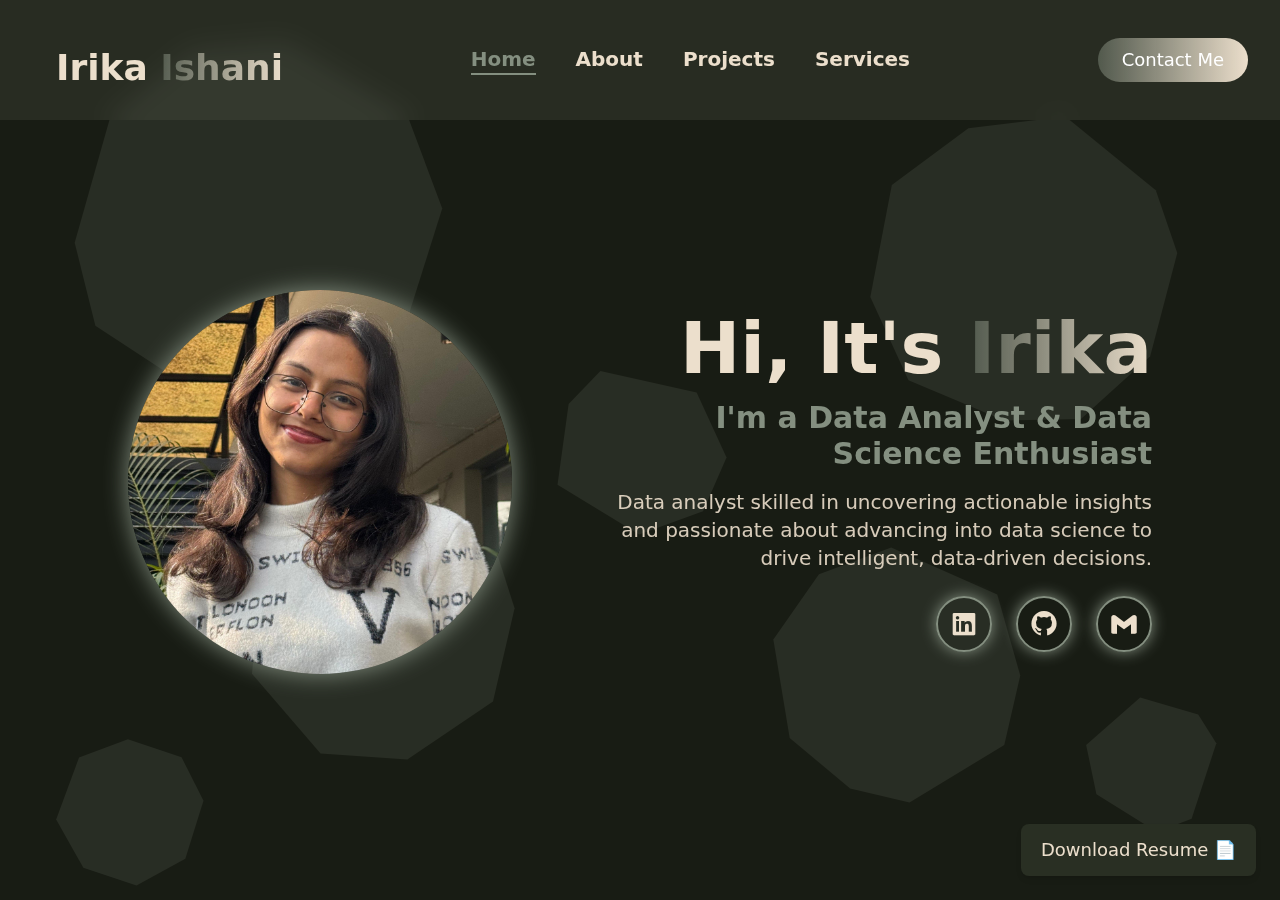
<file: index.html>
<!DOCTYPE html>
<html lang="en">
<head>
  <meta charset="UTF-8" />
  <meta name="viewport" content="width=device-width, initial-scale=1.0"/>
  <title>Irika Portfolio</title>

  <!-- ✅ Local Tailwind output.css -->
  <link rel="stylesheet" href="output.css" />

  <!-- Boxicons -->
  <link href='https://unpkg.com/boxicons@2.1.4/css/boxicons.min.css' rel='stylesheet'>

  <!-- Favicon -->
  <link rel="icon" type="image/png" href="images/favicon.png">

  <style>
    :root {
      --bg-color: rgb(24, 28, 20);
      --second-bg-color:  rgb(90 92 78 / 26%);
      --text-color: rgb(236, 223, 204);
      --main-color:  rgb(132 143 128);
    }

    body {
      background: var(--bg-color);
      color: var(--text-color);
      font-family: system-ui, -apple-system, BlinkMacSystemFont, 'Segoe UI', Roboto, Oxygen, Ubuntu, Cantarell, 'Open Sans', 'Helvetica Neue', sans-serif;

    }

    #bgCanvas {
      position: fixed;
      top: 0;
      left: 0;
      width: 100%;
      height: 100%;
      z-index: -1;
      background: var(--bg-color);
    }
  </style>
</head>

<body >
  <canvas id="bgCanvas"></canvas>

<!-- ✅ Navbar -->
<header class="fixed top-0 left-0 w-full px-8 py-8 bg-[var(--second-bg-color)] backdrop-blur-md z-50 flex justify-between items-center">
  <a href="index.html" class="text-4xl bottom-0.5 font-extrabold text-[var(--text-color)] transition-transform duration-300 hover:scale-110 mt-2 md:mt-4 ml-2 md:ml-6">
    Irika <span class="bg-clip-text text-transparent bg-gradient-to-r from-[rgba(132,143,128,0.46)] to-[var(--text-color)]">Ishani</span>
  </a>

  <!-- Mobile Menu Button -->
  <div class="md:hidden">
    <button id="menu-btn" class="text-3xl text-[var(--main-color)] focus:outline-none">
      <i class='bx bx-menu'></i>
    </button>
  </div>

  <!-- ✅ Desktop Nav -->
  <nav id="nav-menu" class="hidden md:flex items-center gap-10">
    <a href="index.html" class="text-xl font-bold text-[var(--main-color)] border-b-2 border-[var(--main-color)]">Home</a>
    <a href="about.html" class="text-xl font-bold text-[var(--text-color)] hover:text-[var(--main-color)] border-b-2 border-transparent hover:border-[var(--main-color)]">About</a>
    <a href="projects.html" class="text-xl font-bold text-[var(--text-color)] hover:text-[var(--main-color)] border-b-2 border-transparent hover:border-[var(--main-color)]">Projects</a>
    <a href="services.html" class="text-xl font-bold text-[var(--text-color)] hover:text-[var(--main-color)] border-b-2 border-transparent hover:border-[var(--main-color)]">Services</a>
  </nav>

  <a href="contact.html" class="hidden md:inline-block bg-gradient-to-r from-[rgba(132,143,128,0.46)] to-[var(--text-color)] text-white text-lg px-6 py-2 rounded-full transition-transform duration-300 hover:scale-110">Contact Me</a>
</header>

<!-- ✅ Mobile Menu -->
<div id="mobile-menu" class="hidden flex-col space-y-6 px-8 py-8 bg-[var(--second-bg-color)] backdrop-blur-md md:hidden absolute top-20 left-0 w-full z-40">
  <a href="index.html" class="block text-2xl text-[var(--main-color)] font-bold underline underline-offset-4">Home</a>
  <a href="about.html" class="block text-2xl text-[var(--text-color)] hover:text-[var(--main-color)] transition">About</a>
  <a href="projects.html" class="block text-2xl text-[var(--text-color)] hover:text-[var(--main-color)] transition">Projects</a>
  <a href="services.html" class="block text-2xl text-[var(--text-color)] hover:text-[var(--main-color)] transition">Services</a>
  <a href="contact.html" class="block text-xl bg-gradient-to-r from-[rgba(132,143,128,0.46)] to-[var(--text-color)] text-white px-5 py-2 rounded-full transition hover:scale-105">Contact Me</a>
</div>


  <!-- Hero Section -->
<section class="min-h-screen pt-40 pb-24 sm:pb-0 px-6 md:px-32 flex flex-col md:flex-col-reverse lg:flex-row items-center justify-center gap-16">

    <div class="home-img">
      <img src="images/irika.jpg" alt="Irika Ishani" class="w-72 md:w-[30vw] rounded-[53%] shadow-[0_0_25px_var(--main-color)] hover:shadow-[0_0_100px_var(--main-color)] transition-transform duration-500 hover:scale-110 mx-auto"/>
    </div>

    <div class="flex flex-col items-end text-right max-w-xl">
      <h1 class="text-6xl md:text-7xl font-bold text-[var(--text-color)] transition-transform duration-300 hover:scale-110">Hi, It's <span class="bg-clip-text text-transparent bg-gradient-to-r from-[rgba(132,143,128,0.46)] to-[var(--text-color)]">Irika</span></h1>
      <h3 class="text-3xl md:text-3xl font-semibold text-[var(--main-color)] my-4">I'm a <span>Data Analyst & Data Science Enthusiast</span></h3>
      <p class="text-lg md:text-xl font-normal text-[rgba(236,223,204,0.9)]">Data analyst skilled in uncovering actionable insights and passionate about advancing into data science to drive intelligent, data-driven decisions.</p>

      <!-- Social Icons -->
      <div class="flex gap-6 mt-6">
        <a href="https://www.linkedin.com/in/irika-ishani-828267307/" target="_blank"
           class="w-14 h-14 flex items-center justify-center text-3xl border-2 border-[var(--main-color)] rounded-full text-[var(--text-color)] transition duration-300 hover:bg-[var(--main-color)] hover:text-[var(--bg-color)] hover:scale-110 hover:-translate-y-1 shadow-[0_0_15px_var(--main-color)]">
          <i class='bx bxl-linkedin-square'></i>
        </a>

        <a href="https://github.com/irikaishani" target="_blank"
           class="w-14 h-14 flex items-center justify-center text-3xl border-2 border-[var(--main-color)] rounded-full text-[var(--text-color)] transition duration-300 hover:bg-[var(--main-color)] hover:text-[var(--bg-color)] hover:scale-110 hover:-translate-y-1 shadow-[0_0_15px_var(--main-color)]">
          <i class='bx bxl-github'></i>
        </a>

        <a href="mailto:ishaniirika5@gmail.com"
           class="w-14 h-14 flex items-center justify-center text-3xl border-2 border-[var(--main-color)] rounded-full text-[var(--text-color)] transition duration-300 hover:bg-[var(--main-color)] hover:text-[var(--bg-color)] hover:scale-110 hover:-translate-y-1 shadow-[0_0_15px_var(--main-color)]">
          <i class='bx bxl-gmail'></i>
        </a>
      </div>
    </div>
  </section>

  <!-- Resume Button -->
  <a href="irika_resume.pdf" download class="fixed bottom-6 right-6 bg-[#292F23] text-[var(--text-color)] px-5 py-3 text-lg rounded-lg shadow-md hover:bg-[rgb(104,116,92)] hover:text-black z-50 transition-transform duration-300 hover:scale-110">
    Download Resume 📄
  </a>

  <!-- Canvas Animation Script -->
  <script>
    const canvas = document.getElementById('bgCanvas');
    const ctx = canvas.getContext('2d');
    let width = window.innerWidth;
    let height = window.innerHeight;
    canvas.width = width;
    canvas.height = height;

    window.addEventListener('resize', () => {
      width = window.innerWidth;
      height = window.innerHeight;
      canvas.width = width;
      canvas.height = height;
      initBlobs();
    });

    class Blob {
      constructor(centerX, centerY, radius, numPoints, speedMultiplier) {
        this.center = { x: centerX, y: centerY };
        this.radius = radius;
        this.numPoints = numPoints;
        this.speedMultiplier = speedMultiplier;
        this.points = [];
        for (let i = 0; i < numPoints; i++) {
          let angle = (Math.PI * 2 / numPoints) * i;
          this.points.push({
            angle: angle,
            rad: radius + Math.random() * 10,
            speed: (Math.random() - 0.7) * 0.01 * speedMultiplier,
          });
        }
      }

      update() {
        ctx.beginPath();
        for (let i = 0; i < this.points.length; i++) {
          let p = this.points[i];
          p.angle += p.speed;
          let x = this.center.x + Math.cos(p.angle) * p.rad;
          let y = this.center.y + Math.sin(p.angle) * p.rad;
          if (i === 0) ctx.moveTo(x, y);
          else ctx.lineTo(x, y);
        }
        ctx.closePath();
        ctx.fillStyle = 'rgba(132, 143, 128, 0.15)';
        ctx.fill();
      }
    }

    let blobs = [];
    function initBlobs() {
      blobs = [];
      blobs.push(new Blob(width * 0.2, height * 0.25, 180, 10, 0.5));
      blobs.push(new Blob(width * 0.8, height * 0.3, 150, 10, 0.6));
      blobs.push(new Blob(width * 0.3, height * 0.7, 130, 9, 0.7));
      blobs.push(new Blob(width * 0.7, height * 0.75, 120, 9, 0.8));
      blobs.push(new Blob(width * 0.1, height * 0.9, 70, 8, 1.0));
      blobs.push(new Blob(width * 0.9, height * 0.85, 60, 7, 1.0));
      blobs.push(new Blob(width * 0.5, height * 0.5, 80, 7, 1.0));
    }
    initBlobs();

    function animate() {
      ctx.clearRect(0, 0, width, height);
      blobs.forEach(blob => blob.update());
      requestAnimationFrame(animate);
    }
    animate();

    // Mobile nav toggle
    const menuBtn = document.getElementById('menu-btn');
    const mobileMenu = document.getElementById('mobile-menu');
    menuBtn.addEventListener('click', () => {
      mobileMenu.classList.toggle('hidden');
    });
  </script>
</body>
</html>
</file>
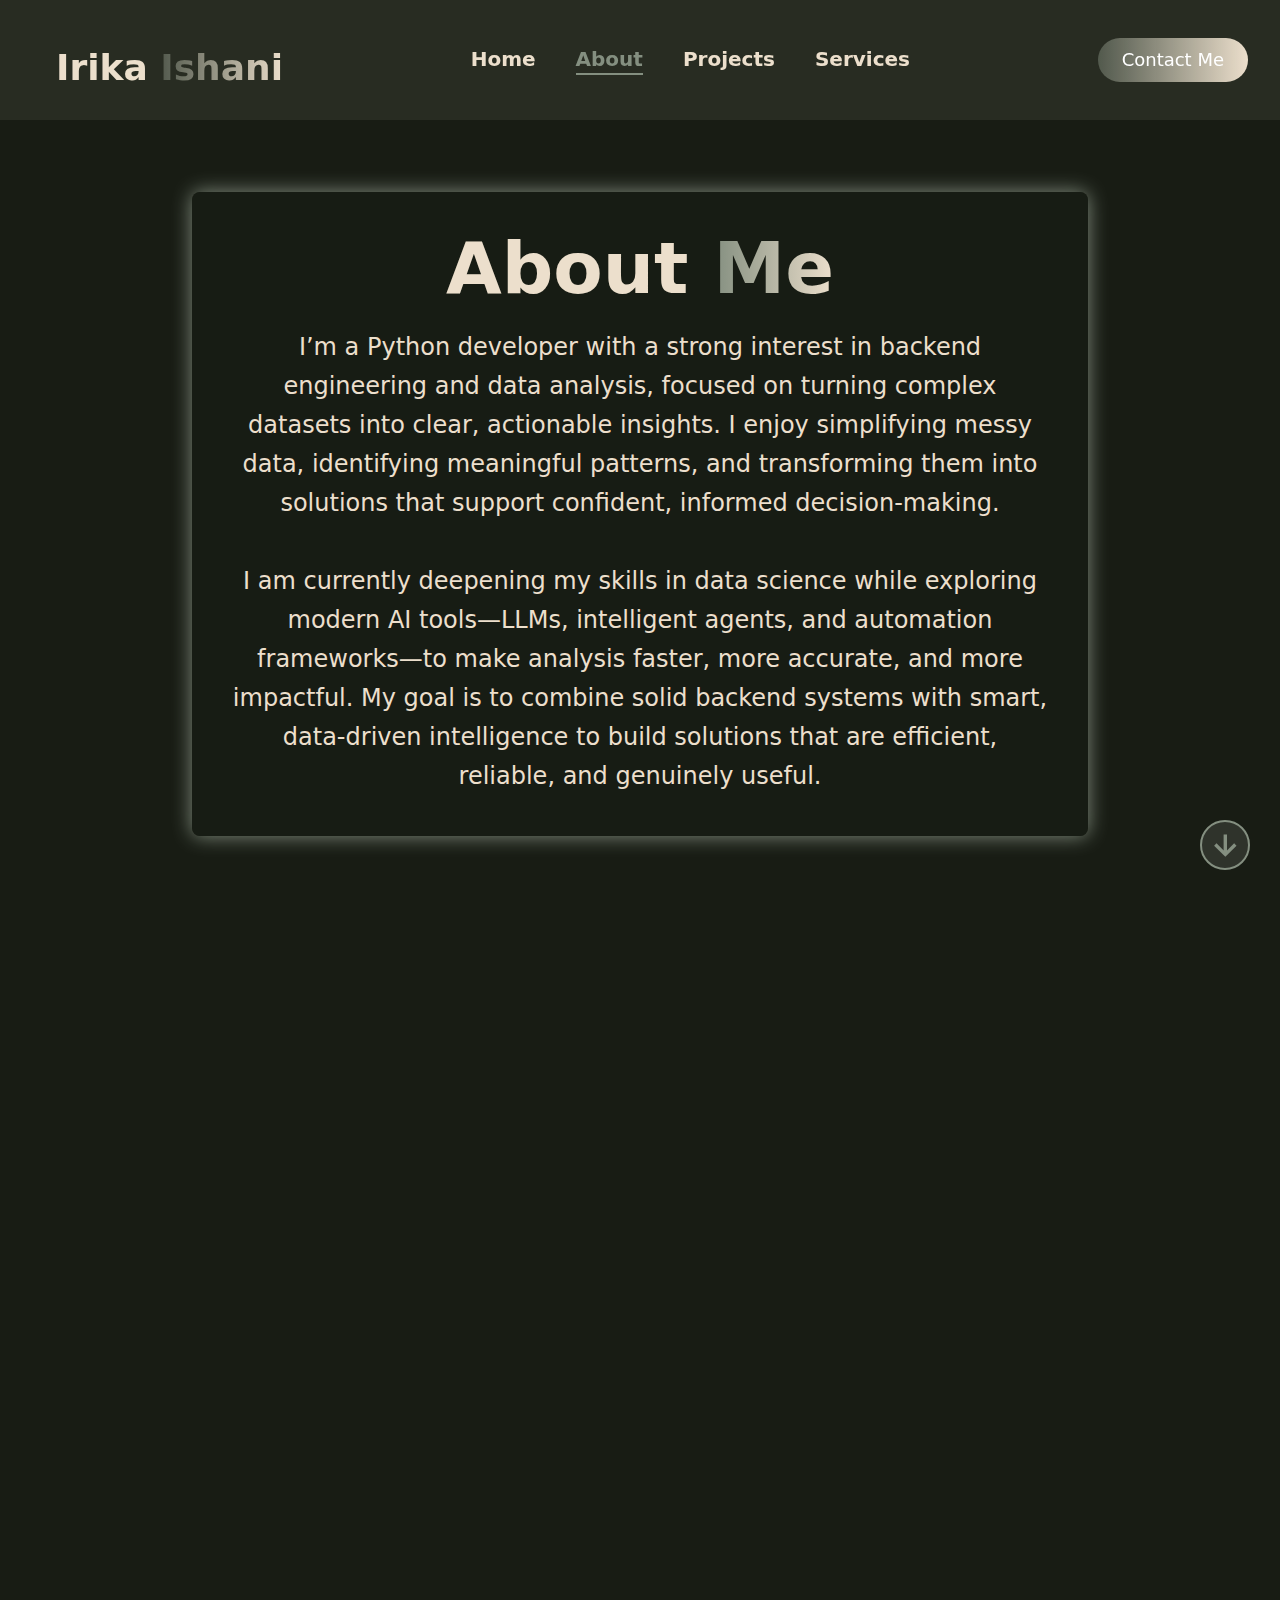
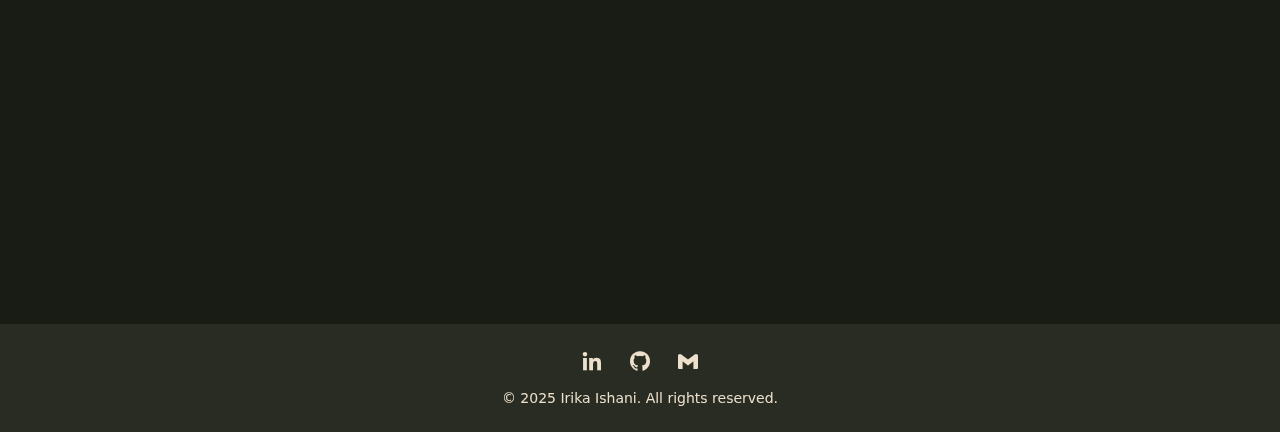
<file: about.html>
<!DOCTYPE html>
<html lang="en">
<head>
  <meta charset="UTF-8" />
  <meta name="viewport" content="width=device-width, initial-scale=1.0"/>
  <title>About - Irika Ishani</title>

  <!-- Tailwind CSS -->
  <link rel="stylesheet" href="output.css" />

  <!-- Favicon -->
  <link rel="icon" href="images/favicon.png" type="image/png" />

  <!-- Boxicons -->
  <link href="https://unpkg.com/boxicons@2.1.4/css/boxicons.min.css" rel="stylesheet">

  <style>
    :root {
      --bg-color: rgb(24, 28, 20);
      --second-bg-color: rgb(90 92 78 / 26%);
      --text-color: rgb(236, 223, 204);
      --main-color: rgb(132 143 128);
    }

    body {
      background: var(--bg-color);
      color: var(--text-color);
      font-family: system-ui, -apple-system, BlinkMacSystemFont, 'Segoe UI', Roboto, Oxygen, Ubuntu, Cantarell, 'Open Sans', 'Helvetica Neue', sans-serif;
    }

    .scroll-down-btn {
      position: fixed;
      bottom: 30px;
      right: 30px;
      background-color: rgba(255, 255, 255, 0.1);
      border: 2px solid var(--main-color);
      border-radius: 9999px;
      width: 50px;
      height: 50px;
      display: flex;
      align-items: center;
      justify-content: center;
      color: var(--main-color);
      font-size: 2.5rem;
      transition: all 0.3s ease;
      z-index: 1000;
    }

    .scroll-down-btn:hover {
      background-color: var(--main-color);
      color: var(--bg-color);
      transform: scale(1.1) translateY(3px);
      box-shadow: 0 0 15px var(--main-color);
    }
  </style>
</head>

<body class="text-[var(--text-color)]">

  <!-- ✅ Header -->
  <header class="fixed top-0 left-0 w-full px-8 py-8 bg-[var(--second-bg-color)] backdrop-blur-md z-50 flex justify-between items-center">
     <a href="index.html" class="text-4xl bottom-0.5 font-extrabold text-[var(--text-color)] transition-transform duration-300 hover:scale-110 mt-2 md:mt-4 ml-2 md:ml-6">
      Irika <span class="bg-clip-text text-transparent bg-gradient-to-r from-[rgba(132,143,128,0.46)] to-[var(--text-color)]">Ishani</span>
    </a>

    <!-- Mobile Menu Button -->
    <div class="md:hidden">
      <button id="menu-btn" class="text-3xl text-[var(--main-color)] focus:outline-none">
        <i class='bx bx-menu'></i>
      </button>
    </div>

    <!-- ✅ Desktop Nav -->
    <nav id="nav-menu" class="hidden md:flex items-center gap-10">
      <a href="index.html" class="text-xl font-bold text-[var(--text-color)] hover:text-[var(--main-color)] border-b-2 border-transparent hover:border-[var(--main-color)]">Home</a>
      <a href="about.html" class="text-xl font-bold text-[var(--main-color)] border-b-2 border-[var(--main-color)]">About</a>
      <a href="projects.html" class="text-xl font-bold text-[var(--text-color)] hover:text-[var(--main-color)] border-b-2 border-transparent hover:border-[var(--main-color)]">Projects</a>
      <a href="services.html" class="text-xl font-bold text-[var(--text-color)] hover:text-[var(--main-color)] border-b-2 border-transparent hover:border-[var(--main-color)]">Services</a>
    </nav>

    <a href="contact.html" class="hidden md:inline-block bg-gradient-to-r from-[rgba(132,143,128,0.46)] to-[var(--text-color)] text-white text-lg px-6 py-2 rounded-full transition-transform duration-300 hover:scale-110">Contact Me</a>
  </header>

  <!-- ✅ Mobile Menu -->
   <div id="mobile-menu" class="hidden fixed top-20 left-0 w-full z-40 flex-col space-y-6 px-8 py-8 bg-[var(--second-bg-color)] backdrop-blur-md md:hidden">

    <a href="index.html" class="block text-2xl text-[var(--text-color)] hover:text-[var(--main-color)] transition">Home</a>
    <a href="about.html" class="block text-2xl text-[var(--main-color)] font-bold underline underline-offset-4">About</a>
    <a href="projects.html" class="block text-2xl text-[var(--text-color)] hover:text-[var(--main-color)] transition">Projects</a>
    <a href="services.html" class="block text-2xl text-[var(--text-color)] hover:text-[var(--main-color)] transition">Services</a>
    <a href="contact.html" class="block text-xl bg-gradient-to-r from-[rgba(132,143,128,0.46)] to-[var(--text-color)] text-white px-5 py-2 rounded-full transition hover:scale-105">Contact Me</a>
  </div>

  <!-- ✅ About Section -->
  <section id="about" class="relative w-full min-h-screen pt-48 pb-32 px-6 flex flex-col items-center bg-[var(--bg-color)] overflow-x-hidden">
    <div class="absolute inset-0 bg-[rgba(24,28,20,0.7)] z-0"></div>

    <!-- About Me -->
    <div class="relative z-10 max-w-4xl w-full bg-[rgba(24,28,20,0.6)] rounded-lg shadow-[0_0_20px_var(--main-color)] hover:shadow-[0_0_40px_var(--main-color)] p-10 mb-20 text-center transition duration-300">
      <h2 class="text-6xl sm:text-7xl font-semibold mb-6">
        About <span class="bg-clip-text text-transparent bg-gradient-to-r from-[var(--main-color)] to-[var(--text-color)]">Me</span>
      </h2>
      <p class="text-2xl leading-relaxed">I’m a Python developer with a strong interest in backend engineering and data analysis, focused on turning complex datasets into clear, actionable insights. I enjoy simplifying messy data, identifying meaningful patterns, and transforming them into solutions that support confident, informed decision-making.
        <br><br>
       I am currently deepening my skills in data science while exploring modern AI tools—LLMs, intelligent agents, and automation frameworks—to make analysis faster, more accurate, and more impactful. My goal is to combine solid backend systems with smart, data-driven intelligence to build solutions that are efficient, reliable, and genuinely useful.
      </p>
    </div>

    <!-- Skills -->
    <div id="skills" class="relative z-10 w-full max-w-6xl text-center opacity-0 translate-y-10 transition-all duration-1000 skills-table-section">
      <h2 class="text-5xl mb-6">
        My <span class="bg-clip-text text-transparent bg-gradient-to-r from-[var(--main-color)] to-[var(--text-color)]">Skills</span>
      </h2>
      <div class="overflow-auto">
        <table class="w-full table-auto border-collapse text-left">
          <thead>
            <tr class="text-[var(--main-color)] bg-[rgba(255,255,255,0.1)] text-2xl">
              <th class="p-4">Category</th>
              <th class="p-4">Skills</th>
            </tr>
          </thead>
          <tbody>
  <tr class="hover:bg-[rgba(255,255,255,0.1)]">
    <td class="p-4 text-xl">Languages & Frameworks</td>
    <td class="p-4 text-xl">Python, SQL, JavaScript, C, HTML, Tailwind CSS</td>
  </tr>

  <tr class="hover:bg-[rgba(255,255,255,0.1)]">
    <td class="p-4 text-xl">Backend & APIs</td>
    <td class="p-4 text-xl">FastAPI, Pydantic, REST APIs, Authentication (JWT, Firebase), Routing & Middleware</td>
  </tr>

  <tr class="hover:bg-[rgba(255,255,255,0.1)]">
    <td class="p-4 text-xl">Data Analysis</td>
    <td class="p-4 text-xl">Pandas, NumPy, Exploratory Data Analysis, Data Cleaning, Visualization, SQL Queries, Power BI</td>
  </tr>

  <tr class="hover:bg-[rgba(255,255,255,0.1)]">
    <td class="p-4 text-xl">AI & LLM Tools</td>
    <td class="p-4 text-xl">GenAI, LLM Integration, LangChain (basics), AI Agents, Prompt Engineering</td>
  </tr>

  <tr class="hover:bg-[rgba(255,255,255,0.1)]">
    <td class="p-4 text-xl">Tools & Platforms</td>
    <td class="p-4 text-xl">Git/GitHub, Firebase Auth, VS Code, Jupyter, Streamlit, Recharts, Vite + React</td>
  </tr>
</tbody>

        </table>
      </div>
    </div>

    <!-- Education -->
    <div class="relative z-10 max-w-3xl text-center mt-20 opacity-0 translate-y-10 transition-all duration-1000 education-section">
     <h2 class="text-5xl mb-6">
  My <span class="bg-clip-text text-transparent bg-gradient-to-r from-[var(--main-color)] to-[var(--text-color)] underline underline-offset-4">Education</span>
</h2>

      <p class="text-2xl leading-relaxed">
        <strong class="text-[var(--main-color)]">B.Tech in Electrical Engineering</strong> (SGPA: 8.29)<br>
        School of Engineering & Technology, Central University of Haryana<br>
        August 2022 – July 2026
      </p>
    </div>
  </section>

  <!-- Scroll Button -->
  <a class="scroll-down-btn">
    <i class='bx bx-down-arrow-alt'></i>
  </a>
  <!-- ✅ Minimal Footer / Ending Section -->
<footer class="bg-[var(--second-bg-color)] backdrop-blur-md text-[var(--text-color)] py-6 mt-20">
  <div class="flex flex-col items-center gap-4">
    <!-- Social Icons -->
    <div class="flex gap-6">
      <a href="https://www.linkedin.com/in/irika-ishani-828267307/" target="_blank"
         class="text-2xl text-[var(--text-color)] hover:text-[var(--main-color)] transition active:scale-110 focus:scale-110">
        <i class='bx bxl-linkedin'></i>
      </a>
      <a href="https://github.com/irikaishani" target="_blank"
         class="text-2xl text-[var(--text-color)] hover:text-[var(--main-color)] transition active:scale-110 focus:scale-110">
        <i class='bx bxl-github'></i>
      </a>
      <a href="mailto:ishaniirika5@gmail.com"
         class="text-2xl text-[var(--text-color)] hover:text-[var(--main-color)] transition active:scale-110 focus:scale-110">
        <i class='bx bxl-gmail'></i>
      </a>
    </div>

    <!-- Copyright -->
    <p class="text-sm text-[rgba(236,223,204,0.6)] mt-2">
      © 2025 Irika Ishani. All rights reserved.
    </p>
  </div>
</footer>


  <!-- ✅ JS -->
  <script>
    // Mobile nav toggle
    const menuBtn = document.getElementById('menu-btn');
    const mobileMenu = document.getElementById('mobile-menu');
    menuBtn.addEventListener('click', () => {
      mobileMenu.classList.toggle('hidden');
    });

    // Reveal skills/education on scroll
    function revealOnScroll() {
      const skills = document.querySelector('.skills-table-section');
      const edu = document.querySelector('.education-section');
      const windowHeight = window.innerHeight;
      const triggerTop = skills.getBoundingClientRect().top;
      if (triggerTop < windowHeight - 500) {
        skills.classList.add('opacity-100', 'translate-y-0');
        edu.classList.add('opacity-100', 'translate-y-0');
      }
    }

    window.addEventListener('scroll', revealOnScroll);
    window.addEventListener('load', revealOnScroll);

    // Scroll to skills section
    document.addEventListener('DOMContentLoaded', () => {
      const scrollBtn = document.querySelector('.scroll-down-btn');
      const target = document.getElementById('skills');
      if (scrollBtn && target) {
        scrollBtn.addEventListener('click', function (e) {
          e.preventDefault();
          const offset = -200;
          const pos = target.getBoundingClientRect().top + window.pageYOffset + offset;
          window.scrollTo({ top: pos, behavior: 'smooth' });
        });
      }
    });
  </script>
</body>
</html>
</file>
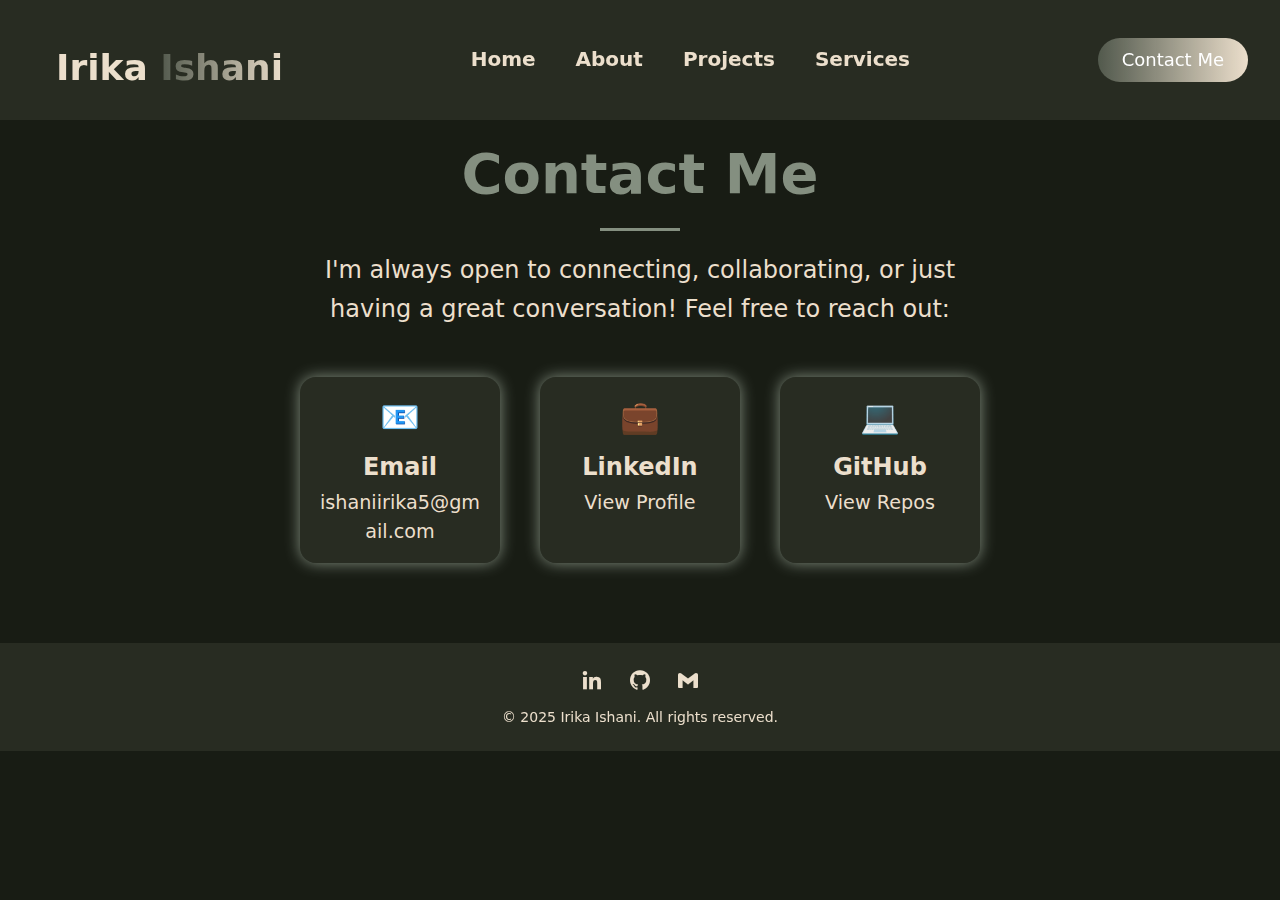
<file: contact.html>
<!DOCTYPE html>
<html lang="en">
<head>
  <title>Contact - Irika Ishani</title>
  <meta charset="UTF-8" />
  <meta name="viewport" content="width=device-width, initial-scale=1.0" />

  <!-- Tailwind CSS (local build) -->
  <link rel="stylesheet" href="output.css" />
  <link href="https://unpkg.com/boxicons@2.1.4/css/boxicons.min.css" rel="stylesheet" />
  <!-- Favicon -->
  <link rel="icon" type="image/png" href="images/favicon.png">

  <style>
    :root {
      --bg-color: rgb(24, 28, 20);
      --second-bg-color: rgb(90 92 78 / 26%);
      --text-color: rgb(236, 223, 204);
      --main-color: rgb(132 143 128);
    }

    body {
      background-color: var(--bg-color);
      color: var(--text-color);
      font-family: system-ui, sans-serif;
    }

    #backgroundCanvas {
      position: fixed;
      top: 0;
      left: 0;
      width: 100%;
      height: 100%;
      z-index: 0;
      pointer-events: none;
    }
  </style>
</head>

<body class="text-[var(--text-color)]">
  <canvas id="backgroundCanvas"></canvas>

  <!-- Navbar -->
 <header class="fixed top-0 left-0 w-full px-8 py-8 flex justify-between items-center bg-[var(--second-bg-color)] backdrop-blur-md z-50">
  <a href="index.html" class="text-4xl bottom-0.5 font-extrabold text-[var(--text-color)] transition-transform duration-300 hover:scale-110 mt-2 md:mt-4 ml-2 md:ml-6">
    Irika <span class="bg-clip-text text-transparent bg-gradient-to-r from-[rgba(132,143,128,0.46)] to-[var(--text-color)]">Ishani</span>
  </a>

  <div class="md:hidden">
    <button id="menu-btn" class="text-3xl text-[var(--main-color)] focus:outline-none">
      <i class='bx bx-menu'></i>
    </button>
  </div>

  <nav id="nav-menu" class="hidden md:flex items-center gap-10">
    <a href="index.html" class="text-xl font-bold text-[var(--text-color)] hover:text-[var(--main-color)] border-b-2 border-transparent hover:border-[var(--main-color)]">Home</a>
    <a href="about.html" class="text-xl font-bold text-[var(--text-color)] hover:text-[var(--main-color)] border-b-2 border-transparent hover:border-[var(--main-color)]">About</a>
    <a href="projects.html" class="text-xl font-bold text-[var(--text-color)] hover:text-[var(--main-color)] border-b-2 border-transparent hover:border-[var(--main-color)]">Projects</a>
    <a href="services.html" class="text-xl font-bold text-[var(--text-color)] hover:text-[var(--main-color)] border-b-2 border-transparent hover:border-[var(--main-color)]">Services</a>
  </nav>

  <!-- ✅ Contact Me button as-is -->
  <a href="contact.html" class="hidden md:inline-block bg-gradient-to-r from-[rgba(132,143,128,0.46)] to-[var(--text-color)] text-white text-lg px-6 py-2 rounded-full transition-transform duration-300 hover:scale-110">Contact Me</a>
</header>
<!-- ✅ MOBILE MENU -->
<div id="mobile-menu" class="hidden flex-col space-y-6 px-8 py-8 bg-[var(--second-bg-color)] backdrop-blur-md md:hidden absolute top-20 left-5 w-[90%] z-40 rounded-2xl">
  <a href="index.html" class="block text-xl text-[var(--text-color)] hover:text-[var(--main-color)] transition">Home</a>
  <a href="about.html" class="block text-xl text-[var(--text-color)] hover:text-[var(--main-color)] transition">About</a>
  <a href="projects.html" class="block text-xl text-[var(--text-color)] hover:text-[var(--main-color)] transition">Projects</a>
  <a href="services.html" class="block text-xl text-[var(--text-color)] hover:text-[var(--main-color)] transition">Services</a>
  <a href="contact.html" class="block text-xl bg-gradient-to-r from-[rgba(132,143,128,0.46)] to-[var(--text-color)] text-white px-5 py-2 rounded-full transition hover:scale-105">Contact Me</a>
</div>


  <!-- Contact Section -->
  <div class="pt-33 px-4 sm:px-8 md:px-12 lg:px-24 text-center">
    <h1 class="text-[2.5rem] sm:text-[3rem] md:text-[3.5rem] font-extrabold text-[var(--main-color)] mb-5 relative">
      <span>Contact Me</span>
      <span class="block w-[80px] h-[3px] bg-[var(--main-color)] mx-auto mt-3"></span>
    </h1>

    <p class="text-[1.3rem] sm:text-[1.4rem] md:text-[1.5rem] leading-relaxed max-w-2xl mx-auto mb-12">
      I'm always open to connecting, collaborating, or just having a great conversation! Feel free to reach out:
    </p>

    <!-- Cards -->
   
<div class="flex flex-wrap justify-center gap-8 sm:gap-10">
  <!-- Email -->
  <a href="https://mail.google.com/mail/u/0/#inbox?compose=new" target="_blank" class="w-[180px] sm:w-[200px] bg-[var(--second-bg-color)] text-center rounded-2xl p-4 shadow-[0_0_15px_var(--main-color)] hover:shadow-[0_0_25px_var(--main-color)] transition-transform duration-300 hover:-translate-y-1">
    <span class="text-[2rem] block mb-2">📧</span>
    <h2 class="text-[1.5rem] font-bold mb-1">Email</h2>
    <p class="text-[1.2rem] break-words">ishaniirika5@gmail.com</p>
  </a>

  <!-- LinkedIn -->
  <a href="https://www.linkedin.com/in/irika-ishani-828267307/" target="_blank" class="w-[180px] sm:w-[200px] bg-[var(--second-bg-color)] text-center rounded-2xl p-4 shadow-[0_0_15px_var(--main-color)] hover:shadow-[0_0_25px_var(--main-color)] transition-transform duration-300 hover:-translate-y-1">
    <span class="text-[2rem] block mb-2">💼</span>
    <h2 class="text-[1.5rem] font-bold mb-1">LinkedIn</h2>
    <p class="text-[1.2rem] break-words">View Profile</p>
  </a>
   


  <!-- GitHub -->
  <a href="https://github.com/irikaishani" target="_blank" class="w-[180px] sm:w-[200px] bg-[var(--second-bg-color)] text-center rounded-2xl p-4 shadow-[0_0_15px_var(--main-color)] hover:shadow-[0_0_25px_var(--main-color)] transition-transform duration-300 hover:-translate-y-1">
    <span class="text-[2rem] block mb-2">💻</span>
    <h2 class="text-[1.5rem] font-bold mb-1">GitHub</h2>
    <p class="text-[1.2rem] break-words">View Repos</p>
  </a>
</div>

  </div>
  <!-- ✅ Minimal Footer / Ending Section (Same as About) -->
<footer class="bg-[var(--second-bg-color)] backdrop-blur-md text-[var(--text-color)] py-6 mt-20">
  <div class="flex flex-col items-center gap-4">
    <!-- Social Icons -->
    <div class="flex gap-6">
      <a href="https://www.linkedin.com/in/irika-ishani-828267307/" target="_blank"
         class="text-2xl text-[var(--text-color)] hover:text-[var(--main-color)] transition active:scale-110 focus:scale-110">
        <i class='bx bxl-linkedin'></i>
      </a>
      <a href="https://github.com/irikaishani" target="_blank"
         class="text-2xl text-[var(--text-color)] hover:text-[var(--main-color)] transition active:scale-110 focus:scale-110">
        <i class='bx bxl-github'></i>
      </a>
      <a href="mailto:ishaniirika5@gmail.com"
         class="text-2xl text-[var(--text-color)] hover:text-[var(--main-color)] transition active:scale-110 focus:scale-110">
        <i class='bx bxl-gmail'></i>
      </a>
    </div>

    <!-- Copyright -->
    <p class="text-sm text-[rgba(236,223,204,0.6)] mt-2">
      © 2025 Irika Ishani. All rights reserved.
    </p>
  </div>
</footer>

  <script>
  document.addEventListener("DOMContentLoaded", function () {
    const menuBtn = document.getElementById('menu-btn');
    const mobileMenu = document.getElementById('mobile-menu');

    menuBtn.addEventListener('click', () => {
      mobileMenu.classList.toggle('hidden');
    });
  });
</script>

</body>
</html>
</file>
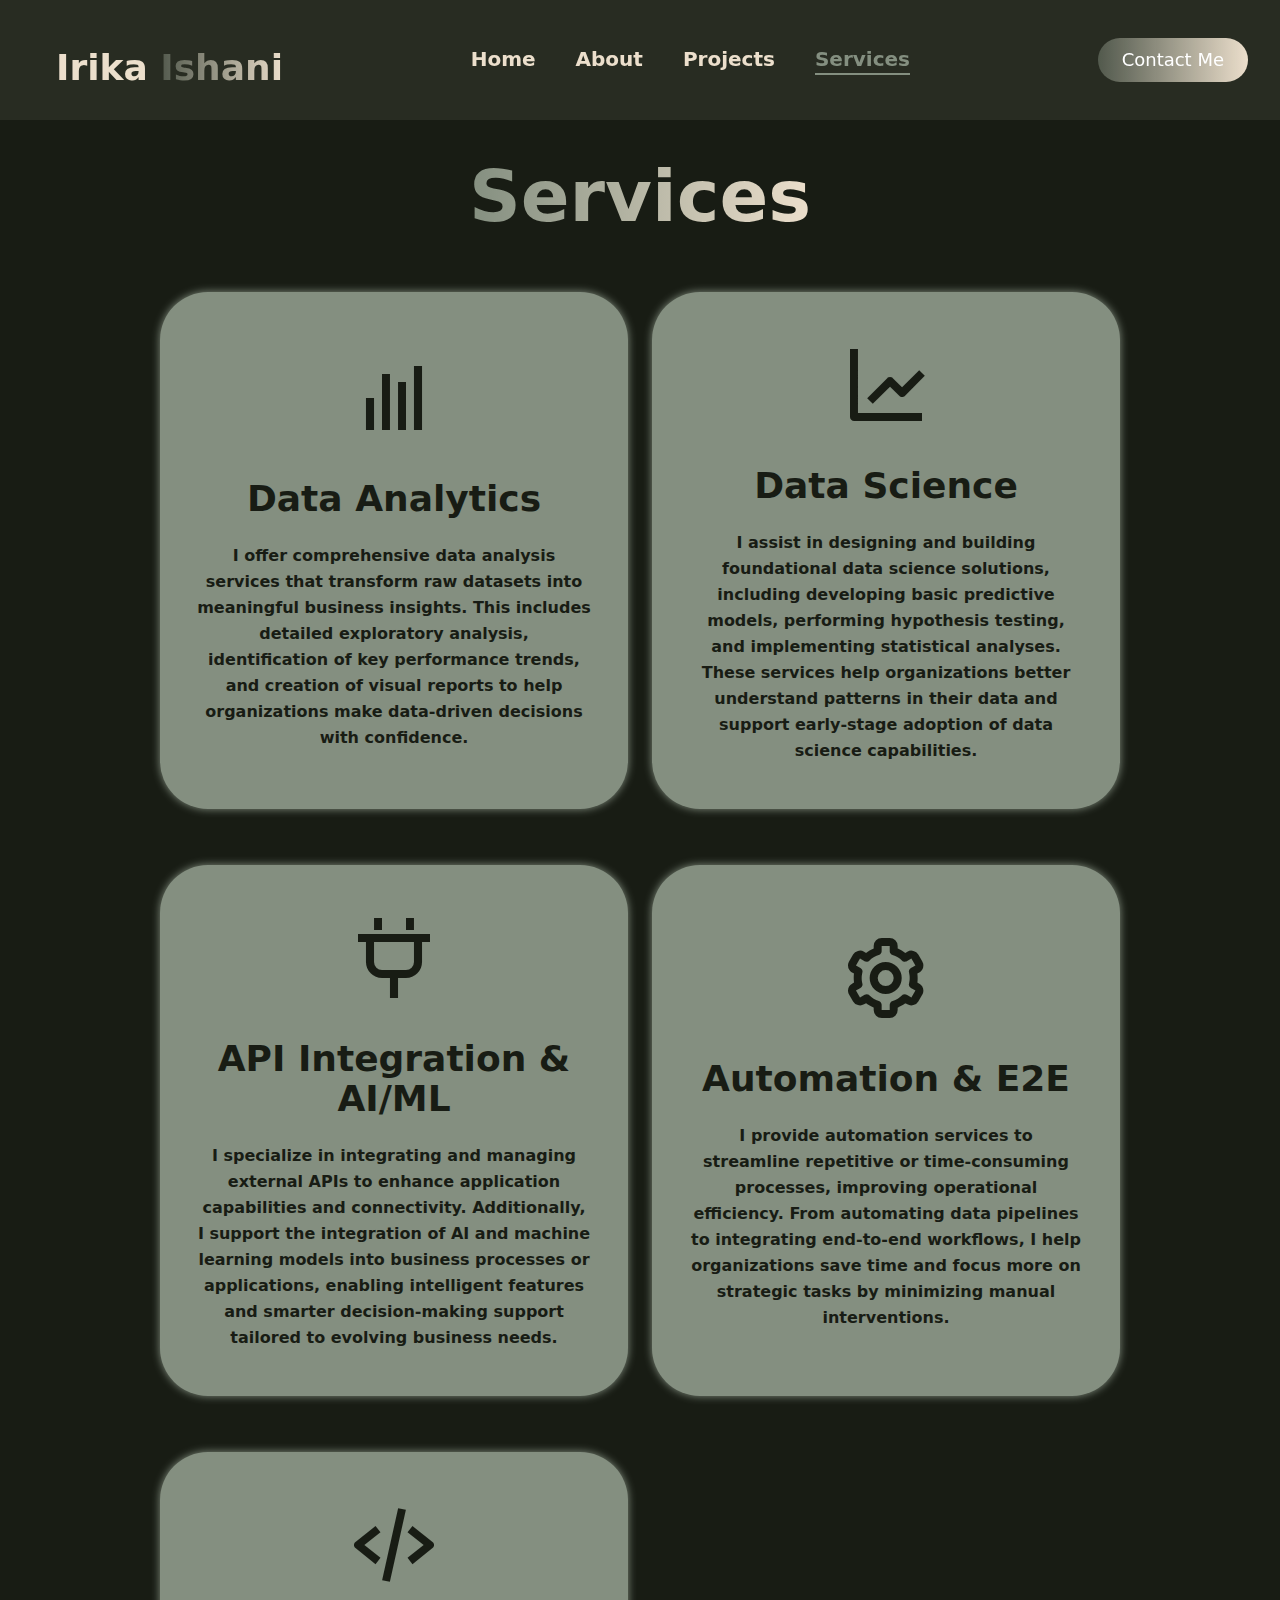
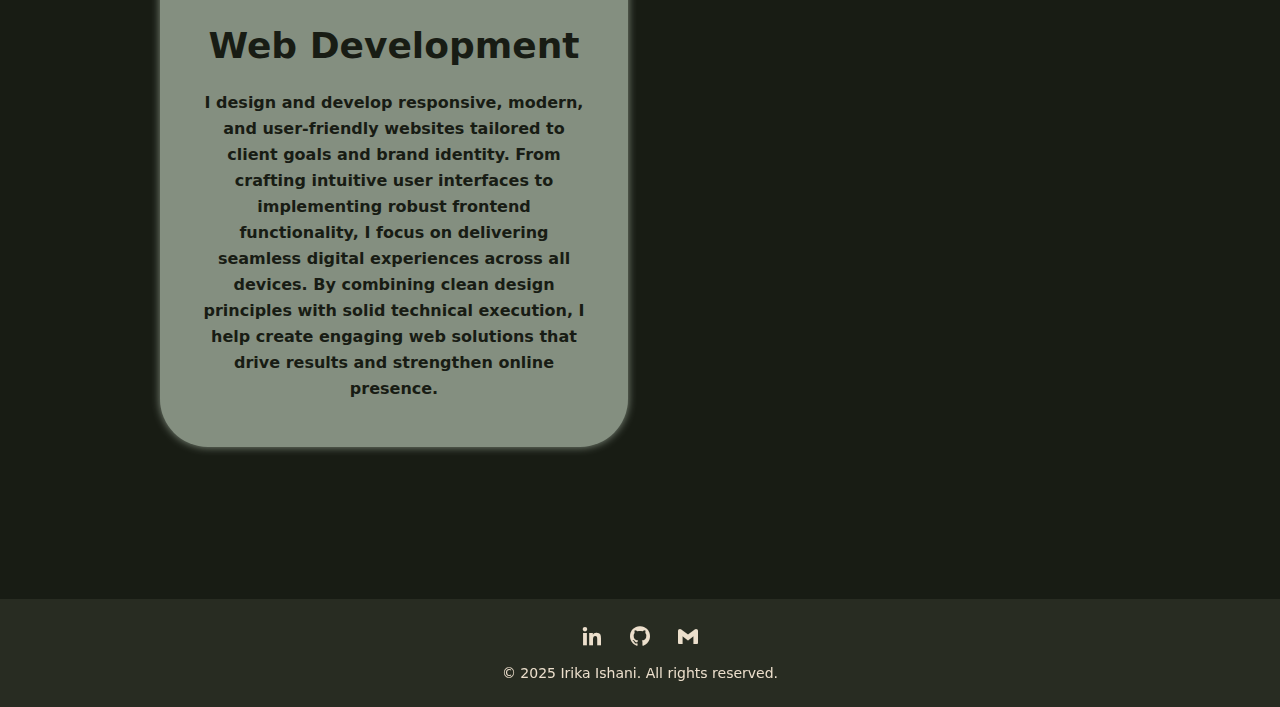
<file: services.html>
<!DOCTYPE html>
<html lang="en">
<head>
  <meta charset="UTF-8" />
  <meta name="viewport" content="width=device-width, initial-scale=1.0"/>
  <title>Services - Irika</title>

  <!-- ✅ Local Tailwind CSS -->
  <link rel="stylesheet" href="output.css" />

  <!-- Favicon -->
  <link rel="icon" href="images/favicon.png" type="image/png" />

  <!-- Boxicons -->
  <link href='https://unpkg.com/boxicons@2.1.4/css/boxicons.min.css' rel='stylesheet'>

  <!-- Root CSS Variables -->
  <style>
    :root {
      --bg-color: rgb(24, 28, 20);
      --second-bg-color: rgb(90 92 78 / 26%);
      --text-color: rgb(236, 223, 204);
      --main-color: rgb(132 143 128);
    }

    body {
      background-color: var(--bg-color);
      color: var(--text-color);
      font-family: system-ui, -apple-system, BlinkMacSystemFont, 'Segoe UI', Roboto, Oxygen, Ubuntu, Cantarell, 'Open Sans', 'Helvetica Neue', sans-serif;
    }
  </style>
</head>

<body class=" text-[var(--text-color)]">

<!-- ✅ Navbar -->
<header class="fixed top-0 left-0 w-full px-8 py-8 bg-[var(--second-bg-color)] backdrop-blur-md z-50 flex justify-between items-center">
  <a href="index.html" class="text-4xl bottom-0.5 font-extrabold text-[var(--text-color)] transition-transform duration-300 hover:scale-110 mt-2 md:mt-4 ml-2 md:ml-6">
    Irika <span class="bg-clip-text text-transparent bg-gradient-to-r from-[rgba(132,143,128,0.46)] to-[var(--text-color)]">Ishani</span>
  </a>

  <!-- Mobile Menu Button -->
  <div class="md:hidden">
    <button id="menu-btn" class="text-3xl text-[var(--main-color)] focus:outline-none">
      <i class='bx bx-menu'></i>
    </button>
  </div>

  <!-- ✅ Desktop Nav -->
  <nav id="nav-menu" class="hidden md:flex items-center gap-10">
    <a href="index.html" class="text-xl font-bold text-[var(--text-color)] hover:text-[var(--main-color)] border-b-2 border-transparent hover:border-[var(--main-color)]">Home</a>
    <a href="about.html" class="text-xl font-bold text-[var(--text-color)] hover:text-[var(--main-color)] border-b-2 border-transparent hover:border-[var(--main-color)]">About</a>
    <a href="projects.html" class="text-xl font-bold text-[var(--text-color)] hover:text-[var(--main-color)] border-b-2 border-transparent hover:border-[var(--main-color)]">Projects</a>
    <a href="services.html" class="text-xl font-bold text-[var(--main-color)] border-b-2 border-[var(--main-color)]">Services</a>
  </nav>

  <a href="contact.html" class="hidden md:inline-block bg-gradient-to-r from-[rgba(132,143,128,0.46)] to-[var(--text-color)] text-white text-lg px-6 py-2 rounded-full transition-transform duration-300 hover:scale-110">Contact Me</a>
</header>

<!-- ✅ Mobile Menu -->
<div id="mobile-menu" class="hidden flex-col space-y-6 px-8 py-8 bg-[var(--second-bg-color)] backdrop-blur-md md:hidden absolute top-20 left-0 w-full z-40">
  <a href="index.html" class="block text-2xl text-[var(--text-color)] hover:text-[var(--main-color)] transition">Home</a>
  <a href="about.html" class="block text-2xl text-[var(--text-color)] hover:text-[var(--main-color)] transition">About</a>
  <a href="projects.html" class="block text-2xl text-[var(--text-color)] hover:text-[var(--main-color)] transition">Projects</a>
  <a href="services.html" class="block text-2xl text-[var(--main-color)] font-bold underline underline-offset-4">Services</a>
  <a href="contact.html" class="block text-xl bg-gradient-to-r from-[rgba(132,143,128,0.46)] to-[var(--text-color)] text-white px-5 py-2 rounded-full transition hover:scale-105">Contact Me</a>
</div>

 <!-- ✅ Services Section -->
<section id="services" class="pt-40 pb-18 px-4 md:px-28 lg:px-40">
  <h2 class="text-6xl sm:text-7xl text-center font-bold mb-15">
    <span class="bg-clip-text text-transparent bg-gradient-to-r from-[var(--main-color)] to-[var(--text-color)]">Services</span>
  </h2>

  <div class="grid grid-cols-1 md:grid-cols-2 gap-x-6 gap-y-14">

    <!-- Service Box 1 -->
    <div class="py-11 px-8 max-w-[500px] mx-auto bg-[var(--main-color)] rounded-[3rem] border-[5px] border-transparent shadow-[0_0_8px_var(--main-color)] hover:shadow-[0_0_20px_var(--main-color),_0_0_30px_var(--main-color)] hover:bg-[rgb(99,110,94)] transition duration-500 ease-in-out hover:scale-105 cursor-pointer flex justify-center items-center text-center">
      <div>
        <i class="bx bx-bar-chart text-[6rem] text-[var(--bg-color)]"></i>
        <h4 class="text-4xl font-extrabold text-[var(--bg-color)] mt-8 mb-6">Data Analytics</h4>
        <p class="text-base font-semibold text-[var(--bg-color)] leading-relaxed">
          I offer comprehensive data analysis services that transform raw datasets into meaningful business insights. This includes detailed exploratory analysis, identification of key performance trends, and creation of visual reports to help organizations make data-driven decisions with confidence.
        </p>
      </div>
    </div>

    <!-- Service Box 2 -->
    <div class="py-10 px-8 max-w-[500px] mx-auto bg-[var(--main-color)] rounded-[3rem] border-[5px] border-transparent shadow-[0_0_8px_var(--main-color)] hover:shadow-[0_0_20px_var(--main-color),_0_0_30px_var(--main-color)] hover:bg-[rgb(99,110,94)] transition duration-500 ease-in-out hover:scale-105 cursor-pointer flex justify-center items-center text-center">
      <div>
        <i class="bx bx-line-chart text-[6rem] text-[var(--bg-color)]"></i>
        <h4 class="text-4xl font-extrabold text-[var(--bg-color)] mt-8 mb-6">Data Science</h4>
        <p class="text-base font-semibold text-[var(--bg-color)] leading-relaxed">
          I assist in designing and building foundational data science solutions, including developing basic predictive models, performing hypothesis testing, and implementing statistical analyses. These services help organizations better understand patterns in their data and support early-stage adoption of data science capabilities.
        </p>
      </div>
    </div>

    <!-- Service Box 3 -->
    <div class="py-10 px-8 max-w-[500px] mx-auto bg-[var(--main-color)] rounded-[3rem] border-[5px] border-transparent shadow-[0_0_8px_var(--main-color)] hover:shadow-[0_0_20px_var(--main-color),_0_0_30px_var(--main-color)] hover:bg-[rgb(99,110,94)] transition duration-500 ease-in-out hover:scale-105 cursor-pointer flex justify-center items-center text-center">
      <div>
        <i class="bx bx-plug text-[6rem] text-[var(--bg-color)]"></i>
        <h4 class="text-4xl font-extrabold text-[var(--bg-color)] mt-8 mb-6">API Integration & AI/ML</h4>
        <p class="text-base font-semibold text-[var(--bg-color)] leading-relaxed">
          I specialize in integrating and managing external APIs to enhance application capabilities and connectivity. Additionally, I support the integration of AI and machine learning models into business processes or applications, enabling intelligent features and smarter decision-making support tailored to evolving business needs.
        </p>
      </div>
    </div>

    <!-- Service Box 4 -->
    <div class="py-10 px-8 max-w-[500px] mx-auto bg-[var(--main-color)] rounded-[3rem] border-[5px] border-transparent shadow-[0_0_8px_var(--main-color)] hover:shadow-[0_0_20px_var(--main-color),_0_0_30px_var(--main-color)] hover:bg-[rgb(99,110,94)] transition duration-500 ease-in-out hover:scale-105 cursor-pointer flex justify-center items-center text-center">
      <div>
        <i class="bx bx-cog text-[6rem] text-[var(--bg-color)]"></i>
        <h4 class="text-4xl font-extrabold text-[var(--bg-color)] mt-8 mb-6">Automation & E2E</h4>
        <p class="text-base font-semibold text-[var(--bg-color)] leading-relaxed">
          I provide automation services to streamline repetitive or time-consuming processes, improving operational efficiency. From automating data pipelines to integrating end-to-end workflows, I help organizations save time and focus more on strategic tasks by minimizing manual interventions.
        </p>
      </div>
    </div>

    <!-- Service Box 5 -->
    <div class="py-10 px-8 max-w-[500px] mx-auto bg-[var(--main-color)] rounded-[3rem] border-[5px] border-transparent shadow-[0_0_8px_var(--main-color)] hover:shadow-[0_0_20px_var(--main-color),_0_0_30px_var(--main-color)] hover:bg-[rgb(99,110,94)] transition duration-500 ease-in-out hover:scale-105 cursor-pointer flex justify-center items-center text-center">
      <div>
        <i class="bx bx-code-alt text-[6rem] text-[var(--bg-color)]"></i>
        <h4 class="text-4xl font-extrabold text-[var(--bg-color)] mt-8 mb-6">Web Development</h4>
        <p class="text-base font-semibold text-[var(--bg-color)] leading-relaxed">
          I design and develop responsive, modern, and user-friendly websites tailored to client goals and brand identity. From crafting intuitive user interfaces to implementing robust frontend functionality, I focus on delivering seamless digital experiences across all devices. By combining clean design principles with solid technical execution, I help create engaging web solutions that drive results and strengthen online presence.
        </p>
      </div>
    </div>

  </div>
</section>
<!-- ✅ Minimal Footer / Ending Section -->
<footer class="bg-[var(--second-bg-color)] backdrop-blur-md text-[var(--text-color)] py-6 mt-20">
  <div class="flex flex-col items-center gap-4">
    <!-- Social Icons -->
    <div class="flex gap-6">
      <a href="https://www.linkedin.com/in/irika-ishani-828267307/" target="_blank"
         class="text-2xl text-[var(--text-color)] hover:text-[var(--main-color)] transition active:scale-110 focus:scale-110">
        <i class='bx bxl-linkedin'></i>
      </a>
      <a href="https://github.com/irikaishani" target="_blank"
         class="text-2xl text-[var(--text-color)] hover:text-[var(--main-color)] transition active:scale-110 focus:scale-110">
        <i class='bx bxl-github'></i>
      </a>
      <a href="mailto:ishaniirika5@gmail.com"
         class="text-2xl text-[var(--text-color)] hover:text-[var(--main-color)] transition active:scale-110 focus:scale-110">
        <i class='bx bxl-gmail'></i>
      </a>
    </div>

    <!-- Copyright -->
    <p class="text-sm text-[rgba(236,223,204,0.6)] mt-2">
      © 2025 Irika Ishani. All rights reserved.
    </p>
  </div>
</footer>



  <!-- ✅ JS for Mobile Menu -->
  <script>
    const menuBtn = document.getElementById('menu-btn');
    const mobileMenu = document.getElementById('mobile-menu');
    menuBtn.addEventListener('click', () => {
      mobileMenu.classList.toggle('hidden');
    });
  </script>
</body>
</html>
</file>
<file: output.css>
/*! tailwindcss v4.1.11 | MIT License | https://tailwindcss.com */
@layer properties;
@layer theme, base, components, utilities;
@layer theme {
  :root, :host {
    --font-sans: ui-sans-serif, system-ui, sans-serif, "Apple Color Emoji",
      "Segoe UI Emoji", "Segoe UI Symbol", "Noto Color Emoji";
    --font-mono: ui-monospace, SFMono-Regular, Menlo, Monaco, Consolas, "Liberation Mono",
      "Courier New", monospace;
    --color-black: #000;
    --color-white: #fff;
    --spacing: 0.25rem;
    --container-md: 28rem;
    --container-xl: 36rem;
    --container-2xl: 42rem;
    --container-3xl: 48rem;
    --container-4xl: 56rem;
    --container-6xl: 72rem;
    --text-xs: 0.75rem;
    --text-xs--line-height: calc(1 / 0.75);
    --text-sm: 0.875rem;
    --text-sm--line-height: calc(1.25 / 0.875);
    --text-base: 1rem;
    --text-base--line-height: calc(1.5 / 1);
    --text-lg: 1.125rem;
    --text-lg--line-height: calc(1.75 / 1.125);
    --text-xl: 1.25rem;
    --text-xl--line-height: calc(1.75 / 1.25);
    --text-2xl: 1.5rem;
    --text-2xl--line-height: calc(2 / 1.5);
    --text-3xl: 1.875rem;
    --text-3xl--line-height: calc(2.25 / 1.875);
    --text-4xl: 2.25rem;
    --text-4xl--line-height: calc(2.5 / 2.25);
    --text-5xl: 3rem;
    --text-5xl--line-height: 1;
    --text-6xl: 3.75rem;
    --text-6xl--line-height: 1;
    --text-7xl: 4.5rem;
    --text-7xl--line-height: 1;
    --font-weight-light: 300;
    --font-weight-normal: 400;
    --font-weight-medium: 500;
    --font-weight-semibold: 600;
    --font-weight-bold: 700;
    --font-weight-extrabold: 800;
    --tracking-wider: 0.05em;
    --leading-relaxed: 1.625;
    --radius-lg: 0.5rem;
    --radius-2xl: 1rem;
    --radius-3xl: 1.5rem;
    --ease-in-out: cubic-bezier(0.4, 0, 0.2, 1);
    --blur-md: 12px;
    --default-transition-duration: 150ms;
    --default-transition-timing-function: cubic-bezier(0.4, 0, 0.2, 1);
    --default-font-family: var(--font-sans);
    --default-mono-font-family: var(--font-mono);
  }
}
@layer base {
  *, ::after, ::before, ::backdrop, ::file-selector-button {
    box-sizing: border-box;
    margin: 0;
    padding: 0;
    border: 0 solid;
  }
  html, :host {
    line-height: 1.5;
    -webkit-text-size-adjust: 100%;
    tab-size: 4;
    font-family: var(--default-font-family, ui-sans-serif, system-ui, sans-serif, "Apple Color Emoji", "Segoe UI Emoji", "Segoe UI Symbol", "Noto Color Emoji");
    font-feature-settings: var(--default-font-feature-settings, normal);
    font-variation-settings: var(--default-font-variation-settings, normal);
    -webkit-tap-highlight-color: transparent;
  }
  hr {
    height: 0;
    color: inherit;
    border-top-width: 1px;
  }
  abbr:where([title]) {
    -webkit-text-decoration: underline dotted;
    text-decoration: underline dotted;
  }
  h1, h2, h3, h4, h5, h6 {
    font-size: inherit;
    font-weight: inherit;
  }
  a {
    color: inherit;
    -webkit-text-decoration: inherit;
    text-decoration: inherit;
  }
  b, strong {
    font-weight: bolder;
  }
  code, kbd, samp, pre {
    font-family: var(--default-mono-font-family, ui-monospace, SFMono-Regular, Menlo, Monaco, Consolas, "Liberation Mono", "Courier New", monospace);
    font-feature-settings: var(--default-mono-font-feature-settings, normal);
    font-variation-settings: var(--default-mono-font-variation-settings, normal);
    font-size: 1em;
  }
  small {
    font-size: 80%;
  }
  sub, sup {
    font-size: 75%;
    line-height: 0;
    position: relative;
    vertical-align: baseline;
  }
  sub {
    bottom: -0.25em;
  }
  sup {
    top: -0.5em;
  }
  table {
    text-indent: 0;
    border-color: inherit;
    border-collapse: collapse;
  }
  :-moz-focusring {
    outline: auto;
  }
  progress {
    vertical-align: baseline;
  }
  summary {
    display: list-item;
  }
  ol, ul, menu {
    list-style: none;
  }
  img, svg, video, canvas, audio, iframe, embed, object {
    display: block;
    vertical-align: middle;
  }
  img, video {
    max-width: 100%;
    height: auto;
  }
  button, input, select, optgroup, textarea, ::file-selector-button {
    font: inherit;
    font-feature-settings: inherit;
    font-variation-settings: inherit;
    letter-spacing: inherit;
    color: inherit;
    border-radius: 0;
    background-color: transparent;
    opacity: 1;
  }
  :where(select:is([multiple], [size])) optgroup {
    font-weight: bolder;
  }
  :where(select:is([multiple], [size])) optgroup option {
    padding-inline-start: 20px;
  }
  ::file-selector-button {
    margin-inline-end: 4px;
  }
  ::placeholder {
    opacity: 1;
  }
  @supports (not (-webkit-appearance: -apple-pay-button))  or (contain-intrinsic-size: 1px) {
    ::placeholder {
      color: currentcolor;
      @supports (color: color-mix(in lab, red, red)) {
        color: color-mix(in oklab, currentcolor 50%, transparent);
      }
    }
  }
  textarea {
    resize: vertical;
  }
  ::-webkit-search-decoration {
    -webkit-appearance: none;
  }
  ::-webkit-date-and-time-value {
    min-height: 1lh;
    text-align: inherit;
  }
  ::-webkit-datetime-edit {
    display: inline-flex;
  }
  ::-webkit-datetime-edit-fields-wrapper {
    padding: 0;
  }
  ::-webkit-datetime-edit, ::-webkit-datetime-edit-year-field, ::-webkit-datetime-edit-month-field, ::-webkit-datetime-edit-day-field, ::-webkit-datetime-edit-hour-field, ::-webkit-datetime-edit-minute-field, ::-webkit-datetime-edit-second-field, ::-webkit-datetime-edit-millisecond-field, ::-webkit-datetime-edit-meridiem-field {
    padding-block: 0;
  }
  :-moz-ui-invalid {
    box-shadow: none;
  }
  button, input:where([type="button"], [type="reset"], [type="submit"]), ::file-selector-button {
    appearance: button;
  }
  ::-webkit-inner-spin-button, ::-webkit-outer-spin-button {
    height: auto;
  }
  [hidden]:where(:not([hidden="until-found"])) {
    display: none !important;
  }
}
@layer utilities {
  .absolute {
    position: absolute;
  }
  .fixed {
    position: fixed;
  }
  .relative {
    position: relative;
  }
  .inset-0 {
    inset: calc(var(--spacing) * 0);
  }
  .top-0 {
    top: calc(var(--spacing) * 0);
  }
  .top-20 {
    top: calc(var(--spacing) * 20);
  }
  .right-6 {
    right: calc(var(--spacing) * 6);
  }
  .right-8 {
    right: calc(var(--spacing) * 8);
  }
  .bottom-0 {
    bottom: calc(var(--spacing) * 0);
  }
  .bottom-0\.5 {
    bottom: calc(var(--spacing) * 0.5);
  }
  .bottom-0\.25 {
    bottom: calc(var(--spacing) * 0.25);
  }
  .bottom-2 {
    bottom: calc(var(--spacing) * 2);
  }
  .bottom-2\.5 {
    bottom: calc(var(--spacing) * 2.5);
  }
  .bottom-6 {
    bottom: calc(var(--spacing) * 6);
  }
  .bottom-8 {
    bottom: calc(var(--spacing) * 8);
  }
  .left-0 {
    left: calc(var(--spacing) * 0);
  }
  .left-5 {
    left: calc(var(--spacing) * 5);
  }
  .z-0 {
    z-index: 0;
  }
  .z-10 {
    z-index: 10;
  }
  .z-40 {
    z-index: 40;
  }
  .z-50 {
    z-index: 50;
  }
  .z-\[1000\] {
    z-index: 1000;
  }
  .mx-auto {
    margin-inline: auto;
  }
  .my-4 {
    margin-block: calc(var(--spacing) * 4);
  }
  .my-\[2rem\] {
    margin-block: 2rem;
  }
  .my-\[5rem\] {
    margin-block: 5rem;
  }
  .mt-2 {
    margin-top: calc(var(--spacing) * 2);
  }
  .mt-3 {
    margin-top: calc(var(--spacing) * 3);
  }
  .mt-4 {
    margin-top: calc(var(--spacing) * 4);
  }
  .mt-6 {
    margin-top: calc(var(--spacing) * 6);
  }
  .mt-8 {
    margin-top: calc(var(--spacing) * 8);
  }
  .mt-20 {
    margin-top: calc(var(--spacing) * 20);
  }
  .mr-6 {
    margin-right: calc(var(--spacing) * 6);
  }
  .mb-1 {
    margin-bottom: calc(var(--spacing) * 1);
  }
  .mb-2 {
    margin-bottom: calc(var(--spacing) * 2);
  }
  .mb-4 {
    margin-bottom: calc(var(--spacing) * 4);
  }
  .mb-5 {
    margin-bottom: calc(var(--spacing) * 5);
  }
  .mb-6 {
    margin-bottom: calc(var(--spacing) * 6);
  }
  .mb-8 {
    margin-bottom: calc(var(--spacing) * 8);
  }
  .mb-10 {
    margin-bottom: calc(var(--spacing) * 10);
  }
  .mb-12 {
    margin-bottom: calc(var(--spacing) * 12);
  }
  .mb-14 {
    margin-bottom: calc(var(--spacing) * 14);
  }
  .mb-15 {
    margin-bottom: calc(var(--spacing) * 15);
  }
  .mb-20 {
    margin-bottom: calc(var(--spacing) * 20);
  }
  .mb-24 {
    margin-bottom: calc(var(--spacing) * 24);
  }
  .ml-2 {
    margin-left: calc(var(--spacing) * 2);
  }
  .ml-4 {
    margin-left: calc(var(--spacing) * 4);
  }
  .ml-\[4rem\] {
    margin-left: 4rem;
  }
  .block {
    display: block;
  }
  .flex {
    display: flex;
  }
  .grid {
    display: grid;
  }
  .hidden {
    display: none;
  }
  .inline-block {
    display: inline-block;
  }
  .table {
    display: table;
  }
  .h-14 {
    height: calc(var(--spacing) * 14);
  }
  .h-\[3px\] {
    height: 3px;
  }
  .h-\[4px\] {
    height: 4px;
  }
  .min-h-screen {
    min-height: 100vh;
  }
  .w-14 {
    width: calc(var(--spacing) * 14);
  }
  .w-72 {
    width: calc(var(--spacing) * 72);
  }
  .w-\[80px\] {
    width: 80px;
  }
  .w-\[90\%\] {
    width: 90%;
  }
  .w-\[100px\] {
    width: 100px;
  }
  .w-\[120px\] {
    width: 120px;
  }
  .w-\[180px\] {
    width: 180px;
  }
  .w-\[200px\] {
    width: 200px;
  }
  .w-\[220px\] {
    width: 220px;
  }
  .w-full {
    width: 100%;
  }
  .max-w-2xl {
    max-width: var(--container-2xl);
  }
  .max-w-3xl {
    max-width: var(--container-3xl);
  }
  .max-w-4xl {
    max-width: var(--container-4xl);
  }
  .max-w-6xl {
    max-width: var(--container-6xl);
  }
  .max-w-\[500px\] {
    max-width: 500px;
  }
  .max-w-\[900px\] {
    max-width: 900px;
  }
  .max-w-\[1100\] {
    max-width: 1100;
  }
  .max-w-\[1200\] {
    max-width: 1200;
  }
  .max-w-md {
    max-width: var(--container-md);
  }
  .max-w-xl {
    max-width: var(--container-xl);
  }
  .table-auto {
    table-layout: auto;
  }
  .border-collapse {
    border-collapse: collapse;
  }
  .translate-y-0 {
    --tw-translate-y: calc(var(--spacing) * 0);
    translate: var(--tw-translate-x) var(--tw-translate-y);
  }
  .translate-y-10 {
    --tw-translate-y: calc(var(--spacing) * 10);
    translate: var(--tw-translate-x) var(--tw-translate-y);
  }
  .transform {
    transform: var(--tw-rotate-x,) var(--tw-rotate-y,) var(--tw-rotate-z,) var(--tw-skew-x,) var(--tw-skew-y,);
  }
  .cursor-pointer {
    cursor: pointer;
  }
  .resize {
    resize: both;
  }
  .grid-cols-1 {
    grid-template-columns: repeat(1, minmax(0, 1fr));
  }
  .flex-col {
    flex-direction: column;
  }
  .flex-wrap {
    flex-wrap: wrap;
  }
  .items-center {
    align-items: center;
  }
  .items-end {
    align-items: flex-end;
  }
  .justify-between {
    justify-content: space-between;
  }
  .justify-center {
    justify-content: center;
  }
  .gap-5 {
    gap: calc(var(--spacing) * 5);
  }
  .gap-6 {
    gap: calc(var(--spacing) * 6);
  }
  .gap-8 {
    gap: calc(var(--spacing) * 8);
  }
  .gap-10 {
    gap: calc(var(--spacing) * 10);
  }
  .gap-14 {
    gap: calc(var(--spacing) * 14);
  }
  .gap-16 {
    gap: calc(var(--spacing) * 16);
  }
  .gap-20 {
    gap: calc(var(--spacing) * 20);
  }
  .gap-24 {
    gap: calc(var(--spacing) * 24);
  }
  .gap-36 {
    gap: calc(var(--spacing) * 36);
  }
  .gap-\[7rem\] {
    gap: 7rem;
  }
  .space-y-6 {
    :where(& > :not(:last-child)) {
      --tw-space-y-reverse: 0;
      margin-block-start: calc(calc(var(--spacing) * 6) * var(--tw-space-y-reverse));
      margin-block-end: calc(calc(var(--spacing) * 6) * calc(1 - var(--tw-space-y-reverse)));
    }
  }
  .gap-x-6 {
    column-gap: calc(var(--spacing) * 6);
  }
  .space-x-6 {
    :where(& > :not(:last-child)) {
      --tw-space-x-reverse: 0;
      margin-inline-start: calc(calc(var(--spacing) * 6) * var(--tw-space-x-reverse));
      margin-inline-end: calc(calc(var(--spacing) * 6) * calc(1 - var(--tw-space-x-reverse)));
    }
  }
  .gap-y-14 {
    row-gap: calc(var(--spacing) * 14);
  }
  .overflow-auto {
    overflow: auto;
  }
  .overflow-x-hidden {
    overflow-x: hidden;
  }
  .rounded-2xl {
    border-radius: var(--radius-2xl);
  }
  .rounded-3xl {
    border-radius: var(--radius-3xl);
  }
  .rounded-\[3rem\] {
    border-radius: 3rem;
  }
  .rounded-\[53\%\] {
    border-radius: 53%;
  }
  .rounded-full {
    border-radius: calc(infinity * 1px);
  }
  .rounded-lg {
    border-radius: var(--radius-lg);
  }
  .border {
    border-style: var(--tw-border-style);
    border-width: 1px;
  }
  .border-2 {
    border-style: var(--tw-border-style);
    border-width: 2px;
  }
  .border-4 {
    border-style: var(--tw-border-style);
    border-width: 4px;
  }
  .border-\[5px\] {
    border-style: var(--tw-border-style);
    border-width: 5px;
  }
  .border-b-2 {
    border-bottom-style: var(--tw-border-style);
    border-bottom-width: 2px;
  }
  .border-b-\[3px\] {
    border-bottom-style: var(--tw-border-style);
    border-bottom-width: 3px;
  }
  .border-\[rgb\(132_143_128\)\] {
    border-color: rgb(132 143 128);
  }
  .border-\[var\(--main-color\)\] {
    border-color: var(--main-color);
  }
  .border-transparent {
    border-color: transparent;
  }
  .bg-\[\#181c14\] {
    background-color: #181c14;
  }
  .bg-\[\#292F23\] {
    background-color: #292F23;
  }
  .bg-\[\#848f80\] {
    background-color: #848f80;
  }
  .bg-\[rgb\(90_92_78_\/_26\%\)\] {
    background-color: rgb(90 92 78 / 26%);
  }
  .bg-\[rgba\(24\,28\,20\,0\.6\)\] {
    background-color: rgba(24,28,20,0.6);
  }
  .bg-\[rgba\(24\,28\,20\,0\.7\)\] {
    background-color: rgba(24,28,20,0.7);
  }
  .bg-\[rgba\(255\,255\,255\,0\.1\)\] {
    background-color: rgba(255,255,255,0.1);
  }
  .bg-\[var\(--bg-color\)\] {
    background-color: var(--bg-color);
  }
  .bg-\[var\(--main-color\)\] {
    background-color: var(--main-color);
  }
  .bg-\[var\(--second-bg-color\)\] {
    background-color: var(--second-bg-color);
  }
  .bg-white {
    background-color: var(--color-white);
  }
  .bg-white\/10 {
    background-color: color-mix(in srgb, #fff 10%, transparent);
    @supports (color: color-mix(in lab, red, red)) {
      background-color: color-mix(in oklab, var(--color-white) 10%, transparent);
    }
  }
  .bg-gradient-to-l {
    --tw-gradient-position: to left in oklab;
    background-image: linear-gradient(var(--tw-gradient-stops));
  }
  .bg-gradient-to-r {
    --tw-gradient-position: to right in oklab;
    background-image: linear-gradient(var(--tw-gradient-stops));
  }
  .from-\[rgb\(132_143_128_\/_46\%\)\] {
    --tw-gradient-from: rgb(132 143 128 / 46%);
    --tw-gradient-stops: var(--tw-gradient-via-stops, var(--tw-gradient-position), var(--tw-gradient-from) var(--tw-gradient-from-position), var(--tw-gradient-to) var(--tw-gradient-to-position));
  }
  .from-\[rgba\(132\,143\,128\,0\.46\)\] {
    --tw-gradient-from: rgba(132,143,128,0.46);
    --tw-gradient-stops: var(--tw-gradient-via-stops, var(--tw-gradient-position), var(--tw-gradient-from) var(--tw-gradient-from-position), var(--tw-gradient-to) var(--tw-gradient-to-position));
  }
  .from-\[var\(--main-color\)\] {
    --tw-gradient-from: var(--main-color);
    --tw-gradient-stops: var(--tw-gradient-via-stops, var(--tw-gradient-position), var(--tw-gradient-from) var(--tw-gradient-from-position), var(--tw-gradient-to) var(--tw-gradient-to-position));
  }
  .to-\[\#ecdfcc\] {
    --tw-gradient-to: #ecdfcc;
    --tw-gradient-stops: var(--tw-gradient-via-stops, var(--tw-gradient-position), var(--tw-gradient-from) var(--tw-gradient-from-position), var(--tw-gradient-to) var(--tw-gradient-to-position));
  }
  .to-\[var\(--text-color\)\] {
    --tw-gradient-to: var(--text-color);
    --tw-gradient-stops: var(--tw-gradient-via-stops, var(--tw-gradient-position), var(--tw-gradient-from) var(--tw-gradient-from-position), var(--tw-gradient-to) var(--tw-gradient-to-position));
  }
  .bg-clip-text {
    background-clip: text;
  }
  .p-4 {
    padding: calc(var(--spacing) * 4);
  }
  .p-5 {
    padding: calc(var(--spacing) * 5);
  }
  .p-6 {
    padding: calc(var(--spacing) * 6);
  }
  .p-8 {
    padding: calc(var(--spacing) * 8);
  }
  .p-10 {
    padding: calc(var(--spacing) * 10);
  }
  .p-20 {
    padding: calc(var(--spacing) * 20);
  }
  .p-\[4rem\] {
    padding: 4rem;
  }
  .p-\[4rem_2rem\] {
    padding: 4rem 2rem;
  }
  .px-2 {
    padding-inline: calc(var(--spacing) * 2);
  }
  .px-4 {
    padding-inline: calc(var(--spacing) * 4);
  }
  .px-5 {
    padding-inline: calc(var(--spacing) * 5);
  }
  .px-6 {
    padding-inline: calc(var(--spacing) * 6);
  }
  .px-7 {
    padding-inline: calc(var(--spacing) * 7);
  }
  .px-8 {
    padding-inline: calc(var(--spacing) * 8);
  }
  .px-10 {
    padding-inline: calc(var(--spacing) * 10);
  }
  .px-\[2rem\] {
    padding-inline: 2rem;
  }
  .px-\[5\%\] {
    padding-inline: 5%;
  }
  .px-\[15\%\] {
    padding-inline: 15%;
  }
  .py-1 {
    padding-block: calc(var(--spacing) * 1);
  }
  .py-1\.5 {
    padding-block: calc(var(--spacing) * 1.5);
  }
  .py-2 {
    padding-block: calc(var(--spacing) * 2);
  }
  .py-3 {
    padding-block: calc(var(--spacing) * 3);
  }
  .py-5 {
    padding-block: calc(var(--spacing) * 5);
  }
  .py-6 {
    padding-block: calc(var(--spacing) * 6);
  }
  .py-8 {
    padding-block: calc(var(--spacing) * 8);
  }
  .py-10 {
    padding-block: calc(var(--spacing) * 10);
  }
  .py-11 {
    padding-block: calc(var(--spacing) * 11);
  }
  .py-15 {
    padding-block: calc(var(--spacing) * 15);
  }
  .py-18 {
    padding-block: calc(var(--spacing) * 18);
  }
  .py-24 {
    padding-block: calc(var(--spacing) * 24);
  }
  .py-\[1rem\] {
    padding-block: 1rem;
  }
  .py-\[4rem\] {
    padding-block: 4rem;
  }
  .py-\[10rem\] {
    padding-block: 10rem;
  }
  .pt-28 {
    padding-top: calc(var(--spacing) * 28);
  }
  .pt-32 {
    padding-top: calc(var(--spacing) * 32);
  }
  .pt-33 {
    padding-top: calc(var(--spacing) * 33);
  }
  .pt-35 {
    padding-top: calc(var(--spacing) * 35);
  }
  .pt-38 {
    padding-top: calc(var(--spacing) * 38);
  }
  .pt-40 {
    padding-top: calc(var(--spacing) * 40);
  }
  .pt-44 {
    padding-top: calc(var(--spacing) * 44);
  }
  .pt-48 {
    padding-top: calc(var(--spacing) * 48);
  }
  .pb-1 {
    padding-bottom: calc(var(--spacing) * 1);
  }
  .pb-2 {
    padding-bottom: calc(var(--spacing) * 2);
  }
  .pb-12 {
    padding-bottom: calc(var(--spacing) * 12);
  }
  .pb-16 {
    padding-bottom: calc(var(--spacing) * 16);
  }
  .pb-18 {
    padding-bottom: calc(var(--spacing) * 18);
  }
  .pb-20 {
    padding-bottom: calc(var(--spacing) * 20);
  }
  .pb-24 {
    padding-bottom: calc(var(--spacing) * 24);
  }
  .pb-32 {
    padding-bottom: calc(var(--spacing) * 32);
  }
  .text-center {
    text-align: center;
  }
  .text-left {
    text-align: left;
  }
  .text-right {
    text-align: right;
  }
  .font-sans {
    font-family: var(--font-sans);
  }
  .text-2xl {
    font-size: var(--text-2xl);
    line-height: var(--tw-leading, var(--text-2xl--line-height));
  }
  .text-3xl {
    font-size: var(--text-3xl);
    line-height: var(--tw-leading, var(--text-3xl--line-height));
  }
  .text-4xl {
    font-size: var(--text-4xl);
    line-height: var(--tw-leading, var(--text-4xl--line-height));
  }
  .text-5xl {
    font-size: var(--text-5xl);
    line-height: var(--tw-leading, var(--text-5xl--line-height));
  }
  .text-6xl {
    font-size: var(--text-6xl);
    line-height: var(--tw-leading, var(--text-6xl--line-height));
  }
  .text-base {
    font-size: var(--text-base);
    line-height: var(--tw-leading, var(--text-base--line-height));
  }
  .text-lg {
    font-size: var(--text-lg);
    line-height: var(--tw-leading, var(--text-lg--line-height));
  }
  .text-sm {
    font-size: var(--text-sm);
    line-height: var(--tw-leading, var(--text-sm--line-height));
  }
  .text-xl {
    font-size: var(--text-xl);
    line-height: var(--tw-leading, var(--text-xl--line-height));
  }
  .text-xs {
    font-size: var(--text-xs);
    line-height: var(--tw-leading, var(--text-xs--line-height));
  }
  .text-\[1\.2rem\] {
    font-size: 1.2rem;
  }
  .text-\[1\.3rem\] {
    font-size: 1.3rem;
  }
  .text-\[1\.5rem\] {
    font-size: 1.5rem;
  }
  .text-\[1\.6rem\] {
    font-size: 1.6rem;
  }
  .text-\[1\.8rem\] {
    font-size: 1.8rem;
  }
  .text-\[2\.3rem\] {
    font-size: 2.3rem;
  }
  .text-\[2\.5rem\] {
    font-size: 2.5rem;
  }
  .text-\[2\.8rem\] {
    font-size: 2.8rem;
  }
  .text-\[2rem\] {
    font-size: 2rem;
  }
  .text-\[3rem\] {
    font-size: 3rem;
  }
  .text-\[4rem\] {
    font-size: 4rem;
  }
  .text-\[6rem\] {
    font-size: 6rem;
  }
  .text-\[7rem\] {
    font-size: 7rem;
  }
  .text-\[8rem\] {
    font-size: 8rem;
  }
  .leading-8 {
    --tw-leading: calc(var(--spacing) * 8);
    line-height: calc(var(--spacing) * 8);
  }
  .leading-\[1\.7\] {
    --tw-leading: 1.7;
    line-height: 1.7;
  }
  .leading-relaxed {
    --tw-leading: var(--leading-relaxed);
    line-height: var(--leading-relaxed);
  }
  .font-bold {
    --tw-font-weight: var(--font-weight-bold);
    font-weight: var(--font-weight-bold);
  }
  .font-extrabold {
    --tw-font-weight: var(--font-weight-extrabold);
    font-weight: var(--font-weight-extrabold);
  }
  .font-light {
    --tw-font-weight: var(--font-weight-light);
    font-weight: var(--font-weight-light);
  }
  .font-medium {
    --tw-font-weight: var(--font-weight-medium);
    font-weight: var(--font-weight-medium);
  }
  .font-normal {
    --tw-font-weight: var(--font-weight-normal);
    font-weight: var(--font-weight-normal);
  }
  .font-semibold {
    --tw-font-weight: var(--font-weight-semibold);
    font-weight: var(--font-weight-semibold);
  }
  .tracking-wider {
    --tw-tracking: var(--tracking-wider);
    letter-spacing: var(--tracking-wider);
  }
  .break-words {
    overflow-wrap: break-word;
  }
  .whitespace-nowrap {
    white-space: nowrap;
  }
  .text-\[\#181c14\] {
    color: #181c14;
  }
  .text-\[\#ecdfcc\] {
    color: #ecdfcc;
  }
  .text-\[rgb\(132_143_128\)\] {
    color: rgb(132 143 128);
  }
  .text-\[rgba\(236\,223\,204\,0\.9\)\] {
    color: rgba(236,223,204,0.9);
  }
  .text-\[var\(--bg-color\)\] {
    color: var(--bg-color);
  }
  .text-\[var\(--main-color\)\] {
    color: var(--main-color);
  }
  .text-\[var\(--text-color\)\] {
    color: var(--text-color);
  }
  .text-black {
    color: var(--color-black);
  }
  .text-transparent {
    color: transparent;
  }
  .text-white {
    color: var(--color-white);
  }
  .underline {
    text-decoration-line: underline;
  }
  .underline-offset-4 {
    text-underline-offset: 4px;
  }
  .opacity-0 {
    opacity: 0%;
  }
  .opacity-100 {
    opacity: 100%;
  }
  .shadow-\[0_0_8px_\#848f80\] {
    --tw-shadow: 0 0 8px var(--tw-shadow-color, #848f80);
    box-shadow: var(--tw-inset-shadow), var(--tw-inset-ring-shadow), var(--tw-ring-offset-shadow), var(--tw-ring-shadow), var(--tw-shadow);
  }
  .shadow-\[0_0_8px_var\(--main-color\)\] {
    --tw-shadow: 0 0 8px var(--tw-shadow-color, var(--main-color));
    box-shadow: var(--tw-inset-shadow), var(--tw-inset-ring-shadow), var(--tw-ring-offset-shadow), var(--tw-ring-shadow), var(--tw-shadow);
  }
  .shadow-\[0_0_15px_var\(--main-color\)\] {
    --tw-shadow: 0 0 15px var(--tw-shadow-color, var(--main-color));
    box-shadow: var(--tw-inset-shadow), var(--tw-inset-ring-shadow), var(--tw-ring-offset-shadow), var(--tw-ring-shadow), var(--tw-shadow);
  }
  .shadow-\[0_0_20px_var\(--main-color\)\] {
    --tw-shadow: 0 0 20px var(--tw-shadow-color, var(--main-color));
    box-shadow: var(--tw-inset-shadow), var(--tw-inset-ring-shadow), var(--tw-ring-offset-shadow), var(--tw-ring-shadow), var(--tw-shadow);
  }
  .shadow-\[0_0_25px_var\(--main-color\)\] {
    --tw-shadow: 0 0 25px var(--tw-shadow-color, var(--main-color));
    box-shadow: var(--tw-inset-shadow), var(--tw-inset-ring-shadow), var(--tw-ring-offset-shadow), var(--tw-ring-shadow), var(--tw-shadow);
  }
  .shadow-lg {
    --tw-shadow: 0 10px 15px -3px var(--tw-shadow-color, rgb(0 0 0 / 0.1)), 0 4px 6px -4px var(--tw-shadow-color, rgb(0 0 0 / 0.1));
    box-shadow: var(--tw-inset-shadow), var(--tw-inset-ring-shadow), var(--tw-ring-offset-shadow), var(--tw-ring-shadow), var(--tw-shadow);
  }
  .shadow-md {
    --tw-shadow: 0 4px 6px -1px var(--tw-shadow-color, rgb(0 0 0 / 0.1)), 0 2px 4px -2px var(--tw-shadow-color, rgb(0 0 0 / 0.1));
    box-shadow: var(--tw-inset-shadow), var(--tw-inset-ring-shadow), var(--tw-ring-offset-shadow), var(--tw-ring-shadow), var(--tw-shadow);
  }
  .outline {
    outline-style: var(--tw-outline-style);
    outline-width: 1px;
  }
  .backdrop-blur {
    --tw-backdrop-blur: blur(8px);
    -webkit-backdrop-filter: var(--tw-backdrop-blur,) var(--tw-backdrop-brightness,) var(--tw-backdrop-contrast,) var(--tw-backdrop-grayscale,) var(--tw-backdrop-hue-rotate,) var(--tw-backdrop-invert,) var(--tw-backdrop-opacity,) var(--tw-backdrop-saturate,) var(--tw-backdrop-sepia,);
    backdrop-filter: var(--tw-backdrop-blur,) var(--tw-backdrop-brightness,) var(--tw-backdrop-contrast,) var(--tw-backdrop-grayscale,) var(--tw-backdrop-hue-rotate,) var(--tw-backdrop-invert,) var(--tw-backdrop-opacity,) var(--tw-backdrop-saturate,) var(--tw-backdrop-sepia,);
  }
  .backdrop-blur-md {
    --tw-backdrop-blur: blur(var(--blur-md));
    -webkit-backdrop-filter: var(--tw-backdrop-blur,) var(--tw-backdrop-brightness,) var(--tw-backdrop-contrast,) var(--tw-backdrop-grayscale,) var(--tw-backdrop-hue-rotate,) var(--tw-backdrop-invert,) var(--tw-backdrop-opacity,) var(--tw-backdrop-saturate,) var(--tw-backdrop-sepia,);
    backdrop-filter: var(--tw-backdrop-blur,) var(--tw-backdrop-brightness,) var(--tw-backdrop-contrast,) var(--tw-backdrop-grayscale,) var(--tw-backdrop-hue-rotate,) var(--tw-backdrop-invert,) var(--tw-backdrop-opacity,) var(--tw-backdrop-saturate,) var(--tw-backdrop-sepia,);
  }
  .backdrop-filter {
    -webkit-backdrop-filter: var(--tw-backdrop-blur,) var(--tw-backdrop-brightness,) var(--tw-backdrop-contrast,) var(--tw-backdrop-grayscale,) var(--tw-backdrop-hue-rotate,) var(--tw-backdrop-invert,) var(--tw-backdrop-opacity,) var(--tw-backdrop-saturate,) var(--tw-backdrop-sepia,);
    backdrop-filter: var(--tw-backdrop-blur,) var(--tw-backdrop-brightness,) var(--tw-backdrop-contrast,) var(--tw-backdrop-grayscale,) var(--tw-backdrop-hue-rotate,) var(--tw-backdrop-invert,) var(--tw-backdrop-opacity,) var(--tw-backdrop-saturate,) var(--tw-backdrop-sepia,);
  }
  .transition {
    transition-property: color, background-color, border-color, outline-color, text-decoration-color, fill, stroke, --tw-gradient-from, --tw-gradient-via, --tw-gradient-to, opacity, box-shadow, transform, translate, scale, rotate, filter, -webkit-backdrop-filter, backdrop-filter, display, visibility, content-visibility, overlay, pointer-events;
    transition-timing-function: var(--tw-ease, var(--default-transition-timing-function));
    transition-duration: var(--tw-duration, var(--default-transition-duration));
  }
  .transition-all {
    transition-property: all;
    transition-timing-function: var(--tw-ease, var(--default-transition-timing-function));
    transition-duration: var(--tw-duration, var(--default-transition-duration));
  }
  .transition-transform {
    transition-property: transform, translate, scale, rotate;
    transition-timing-function: var(--tw-ease, var(--default-transition-timing-function));
    transition-duration: var(--tw-duration, var(--default-transition-duration));
  }
  .duration-300 {
    --tw-duration: 300ms;
    transition-duration: 300ms;
  }
  .duration-400 {
    --tw-duration: 400ms;
    transition-duration: 400ms;
  }
  .duration-500 {
    --tw-duration: 500ms;
    transition-duration: 500ms;
  }
  .duration-700 {
    --tw-duration: 700ms;
    transition-duration: 700ms;
  }
  .duration-1000 {
    --tw-duration: 1000ms;
    transition-duration: 1000ms;
  }
  .ease-in-out {
    --tw-ease: var(--ease-in-out);
    transition-timing-function: var(--ease-in-out);
  }
  .hover\:-translate-y-1 {
    &:hover {
      @media (hover: hover) {
        --tw-translate-y: calc(var(--spacing) * -1);
        translate: var(--tw-translate-x) var(--tw-translate-y);
      }
    }
  }
  .hover\:scale-105 {
    &:hover {
      @media (hover: hover) {
        --tw-scale-x: 105%;
        --tw-scale-y: 105%;
        --tw-scale-z: 105%;
        scale: var(--tw-scale-x) var(--tw-scale-y);
      }
    }
  }
  .hover\:scale-110 {
    &:hover {
      @media (hover: hover) {
        --tw-scale-x: 110%;
        --tw-scale-y: 110%;
        --tw-scale-z: 110%;
        scale: var(--tw-scale-x) var(--tw-scale-y);
      }
    }
  }
  .hover\:scale-115 {
    &:hover {
      @media (hover: hover) {
        --tw-scale-x: 115%;
        --tw-scale-y: 115%;
        --tw-scale-z: 115%;
        scale: var(--tw-scale-x) var(--tw-scale-y);
      }
    }
  }
  .hover\:scale-\[1\.03\] {
    &:hover {
      @media (hover: hover) {
        scale: 1.03;
      }
    }
  }
  .hover\:border-\[\#323432\] {
    &:hover {
      @media (hover: hover) {
        border-color: #323432;
      }
    }
  }
  .hover\:border-\[rgb\(132_143_128\)\] {
    &:hover {
      @media (hover: hover) {
        border-color: rgb(132 143 128);
      }
    }
  }
  .hover\:border-\[var\(--main-color\)\] {
    &:hover {
      @media (hover: hover) {
        border-color: var(--main-color);
      }
    }
  }
  .hover\:border-\[var\(--text-color\)\] {
    &:hover {
      @media (hover: hover) {
        border-color: var(--text-color);
      }
    }
  }
  .hover\:bg-\[\#68745c\] {
    &:hover {
      @media (hover: hover) {
        background-color: #68745c;
      }
    }
  }
  .hover\:bg-\[rgb\(95\,111\,88\)\] {
    &:hover {
      @media (hover: hover) {
        background-color: rgb(95,111,88);
      }
    }
  }
  .hover\:bg-\[rgb\(99\,110\,94\)\] {
    &:hover {
      @media (hover: hover) {
        background-color: rgb(99,110,94);
      }
    }
  }
  .hover\:bg-\[rgb\(104\,116\,92\)\] {
    &:hover {
      @media (hover: hover) {
        background-color: rgb(104,116,92);
      }
    }
  }
  .hover\:bg-\[rgb\(116\,132\,109\)\] {
    &:hover {
      @media (hover: hover) {
        background-color: rgb(116,132,109);
      }
    }
  }
  .hover\:bg-\[rgb\(142\,153\,137\)\] {
    &:hover {
      @media (hover: hover) {
        background-color: rgb(142,153,137);
      }
    }
  }
  .hover\:bg-\[rgba\(255\,255\,255\,0\.1\)\] {
    &:hover {
      @media (hover: hover) {
        background-color: rgba(255,255,255,0.1);
      }
    }
  }
  .hover\:bg-\[var\(--bg-color\)\] {
    &:hover {
      @media (hover: hover) {
        background-color: var(--bg-color);
      }
    }
  }
  .hover\:bg-\[var\(--main-color\)\] {
    &:hover {
      @media (hover: hover) {
        background-color: var(--main-color);
      }
    }
  }
  .hover\:bg-\[var\(--text-color\)\] {
    &:hover {
      @media (hover: hover) {
        background-color: var(--text-color);
      }
    }
  }
  .hover\:text-\[\#848f80\] {
    &:hover {
      @media (hover: hover) {
        color: #848f80;
      }
    }
  }
  .hover\:text-\[\#323432\] {
    &:hover {
      @media (hover: hover) {
        color: #323432;
      }
    }
  }
  .hover\:text-\[rgb\(132_143_128\)\] {
    &:hover {
      @media (hover: hover) {
        color: rgb(132 143 128);
      }
    }
  }
  .hover\:text-\[var\(--bg-color\)\] {
    &:hover {
      @media (hover: hover) {
        color: var(--bg-color);
      }
    }
  }
  .hover\:text-\[var\(--main-color\)\] {
    &:hover {
      @media (hover: hover) {
        color: var(--main-color);
      }
    }
  }
  .hover\:text-black {
    &:hover {
      @media (hover: hover) {
        color: var(--color-black);
      }
    }
  }
  .hover\:shadow-\[0_0_15px_\#848f80\,_0_0_25px_\#848f80\] {
    &:hover {
      @media (hover: hover) {
        --tw-shadow: 0 0 15px var(--tw-shadow-color, #848f80), 0 0 25px var(--tw-shadow-color, #848f80);
        box-shadow: var(--tw-inset-shadow), var(--tw-inset-ring-shadow), var(--tw-ring-offset-shadow), var(--tw-ring-shadow), var(--tw-shadow);
      }
    }
  }
  .hover\:shadow-\[0_0_15px_var\(--main-color\)\,0_0_25px_var\(--main-color\)\] {
    &:hover {
      @media (hover: hover) {
        --tw-shadow: 0 0 15px var(--tw-shadow-color, var(--main-color)), 0 0 25px var(--tw-shadow-color, var(--main-color));
        box-shadow: var(--tw-inset-shadow), var(--tw-inset-ring-shadow), var(--tw-ring-offset-shadow), var(--tw-ring-shadow), var(--tw-shadow);
      }
    }
  }
  .hover\:shadow-\[0_0_15px_var\(--main-color\)\,_0_0_25px_var\(--main-color\)\] {
    &:hover {
      @media (hover: hover) {
        --tw-shadow: 0 0 15px var(--tw-shadow-color, var(--main-color)), 0 0 25px var(--tw-shadow-color, var(--main-color));
        box-shadow: var(--tw-inset-shadow), var(--tw-inset-ring-shadow), var(--tw-ring-offset-shadow), var(--tw-ring-shadow), var(--tw-shadow);
      }
    }
  }
  .hover\:shadow-\[0_0_20px_var\(--main-color\)\,_0_0_30px_var\(--main-color\)\] {
    &:hover {
      @media (hover: hover) {
        --tw-shadow: 0 0 20px var(--tw-shadow-color, var(--main-color)), 0 0 30px var(--tw-shadow-color, var(--main-color));
        box-shadow: var(--tw-inset-shadow), var(--tw-inset-ring-shadow), var(--tw-ring-offset-shadow), var(--tw-ring-shadow), var(--tw-shadow);
      }
    }
  }
  .hover\:shadow-\[0_0_20px_var\(--main-color\)\] {
    &:hover {
      @media (hover: hover) {
        --tw-shadow: 0 0 20px var(--tw-shadow-color, var(--main-color));
        box-shadow: var(--tw-inset-shadow), var(--tw-inset-ring-shadow), var(--tw-ring-offset-shadow), var(--tw-ring-shadow), var(--tw-shadow);
      }
    }
  }
  .hover\:shadow-\[0_0_25px_var\(--main-color\)\,_0_0_50px_var\(--main-color\)\] {
    &:hover {
      @media (hover: hover) {
        --tw-shadow: 0 0 25px var(--tw-shadow-color, var(--main-color)), 0 0 50px var(--tw-shadow-color, var(--main-color));
        box-shadow: var(--tw-inset-shadow), var(--tw-inset-ring-shadow), var(--tw-ring-offset-shadow), var(--tw-ring-shadow), var(--tw-shadow);
      }
    }
  }
  .hover\:shadow-\[0_0_25px_var\(--main-color\)\] {
    &:hover {
      @media (hover: hover) {
        --tw-shadow: 0 0 25px var(--tw-shadow-color, var(--main-color));
        box-shadow: var(--tw-inset-shadow), var(--tw-inset-ring-shadow), var(--tw-ring-offset-shadow), var(--tw-ring-shadow), var(--tw-shadow);
      }
    }
  }
  .hover\:shadow-\[0_0_40px_var\(--main-color\)\] {
    &:hover {
      @media (hover: hover) {
        --tw-shadow: 0 0 40px var(--tw-shadow-color, var(--main-color));
        box-shadow: var(--tw-inset-shadow), var(--tw-inset-ring-shadow), var(--tw-ring-offset-shadow), var(--tw-ring-shadow), var(--tw-shadow);
      }
    }
  }
  .hover\:shadow-\[0_0_100px_var\(--main-color\)\] {
    &:hover {
      @media (hover: hover) {
        --tw-shadow: 0 0 100px var(--tw-shadow-color, var(--main-color));
        box-shadow: var(--tw-inset-shadow), var(--tw-inset-ring-shadow), var(--tw-ring-offset-shadow), var(--tw-ring-shadow), var(--tw-shadow);
      }
    }
  }
  .focus\:outline-none {
    &:focus {
      --tw-outline-style: none;
      outline-style: none;
    }
  }
  .sm\:w-\[200px\] {
    @media (width >= 40rem) {
      width: 200px;
    }
  }
  .sm\:w-\[220px\] {
    @media (width >= 40rem) {
      width: 220px;
    }
  }
  .sm\:grid-cols-2 {
    @media (width >= 40rem) {
      grid-template-columns: repeat(2, minmax(0, 1fr));
    }
  }
  .sm\:gap-6 {
    @media (width >= 40rem) {
      gap: calc(var(--spacing) * 6);
    }
  }
  .sm\:gap-8 {
    @media (width >= 40rem) {
      gap: calc(var(--spacing) * 8);
    }
  }
  .sm\:gap-10 {
    @media (width >= 40rem) {
      gap: calc(var(--spacing) * 10);
    }
  }
  .sm\:gap-16 {
    @media (width >= 40rem) {
      gap: calc(var(--spacing) * 16);
    }
  }
  .sm\:px-8 {
    @media (width >= 40rem) {
      padding-inline: calc(var(--spacing) * 8);
    }
  }
  .sm\:px-10 {
    @media (width >= 40rem) {
      padding-inline: calc(var(--spacing) * 10);
    }
  }
  .sm\:text-6xl {
    @media (width >= 40rem) {
      font-size: var(--text-6xl);
      line-height: var(--tw-leading, var(--text-6xl--line-height));
    }
  }
  .sm\:text-7xl {
    @media (width >= 40rem) {
      font-size: var(--text-7xl);
      line-height: var(--tw-leading, var(--text-7xl--line-height));
    }
  }
  .sm\:text-\[1\.4rem\] {
    @media (width >= 40rem) {
      font-size: 1.4rem;
    }
  }
  .sm\:text-\[1\.9rem\] {
    @media (width >= 40rem) {
      font-size: 1.9rem;
    }
  }
  .sm\:text-\[2\.3rem\] {
    @media (width >= 40rem) {
      font-size: 2.3rem;
    }
  }
  .sm\:text-\[3\.8rem\] {
    @media (width >= 40rem) {
      font-size: 3.8rem;
    }
  }
  .sm\:text-\[3rem\] {
    @media (width >= 40rem) {
      font-size: 3rem;
    }
  }
  .sm\:text-\[5rem\] {
    @media (width >= 40rem) {
      font-size: 5rem;
    }
  }
  .sm\:text-\[6rem\] {
    @media (width >= 40rem) {
      font-size: 6rem;
    }
  }
  .md\:mt-4 {
    @media (width >= 48rem) {
      margin-top: calc(var(--spacing) * 4);
    }
  }
  .md\:ml-6 {
    @media (width >= 48rem) {
      margin-left: calc(var(--spacing) * 6);
    }
  }
  .md\:flex {
    @media (width >= 48rem) {
      display: flex;
    }
  }
  .md\:hidden {
    @media (width >= 48rem) {
      display: none;
    }
  }
  .md\:inline-block {
    @media (width >= 48rem) {
      display: inline-block;
    }
  }
  .md\:w-\[30vw\] {
    @media (width >= 48rem) {
      width: 30vw;
    }
  }
  .md\:grid-cols-2 {
    @media (width >= 48rem) {
      grid-template-columns: repeat(2, minmax(0, 1fr));
    }
  }
  .md\:flex-col-reverse {
    @media (width >= 48rem) {
      flex-direction: column-reverse;
    }
  }
  .md\:gap-20 {
    @media (width >= 48rem) {
      gap: calc(var(--spacing) * 20);
    }
  }
  .md\:p-10 {
    @media (width >= 48rem) {
      padding: calc(var(--spacing) * 10);
    }
  }
  .md\:px-3 {
    @media (width >= 48rem) {
      padding-inline: calc(var(--spacing) * 3);
    }
  }
  .md\:px-4 {
    @media (width >= 48rem) {
      padding-inline: calc(var(--spacing) * 4);
    }
  }
  .md\:px-6 {
    @media (width >= 48rem) {
      padding-inline: calc(var(--spacing) * 6);
    }
  }
  .md\:px-12 {
    @media (width >= 48rem) {
      padding-inline: calc(var(--spacing) * 12);
    }
  }
  .md\:px-16 {
    @media (width >= 48rem) {
      padding-inline: calc(var(--spacing) * 16);
    }
  }
  .md\:px-20 {
    @media (width >= 48rem) {
      padding-inline: calc(var(--spacing) * 20);
    }
  }
  .md\:px-28 {
    @media (width >= 48rem) {
      padding-inline: calc(var(--spacing) * 28);
    }
  }
  .md\:px-32 {
    @media (width >= 48rem) {
      padding-inline: calc(var(--spacing) * 32);
    }
  }
  .md\:px-\[5\%\] {
    @media (width >= 48rem) {
      padding-inline: 5%;
    }
  }
  .md\:px-\[15\%\] {
    @media (width >= 48rem) {
      padding-inline: 15%;
    }
  }
  .md\:py-10 {
    @media (width >= 48rem) {
      padding-block: calc(var(--spacing) * 10);
    }
  }
  .md\:text-3xl {
    @media (width >= 48rem) {
      font-size: var(--text-3xl);
      line-height: var(--tw-leading, var(--text-3xl--line-height));
    }
  }
  .md\:text-4xl {
    @media (width >= 48rem) {
      font-size: var(--text-4xl);
      line-height: var(--tw-leading, var(--text-4xl--line-height));
    }
  }
  .md\:text-7xl {
    @media (width >= 48rem) {
      font-size: var(--text-7xl);
      line-height: var(--tw-leading, var(--text-7xl--line-height));
    }
  }
  .md\:text-base {
    @media (width >= 48rem) {
      font-size: var(--text-base);
      line-height: var(--tw-leading, var(--text-base--line-height));
    }
  }
  .md\:text-lg {
    @media (width >= 48rem) {
      font-size: var(--text-lg);
      line-height: var(--tw-leading, var(--text-lg--line-height));
    }
  }
  .md\:text-xl {
    @media (width >= 48rem) {
      font-size: var(--text-xl);
      line-height: var(--tw-leading, var(--text-xl--line-height));
    }
  }
  .md\:text-\[1\.5rem\] {
    @media (width >= 48rem) {
      font-size: 1.5rem;
    }
  }
  .md\:text-\[2\.5rem\] {
    @media (width >= 48rem) {
      font-size: 2.5rem;
    }
  }
  .md\:text-\[2rem\] {
    @media (width >= 48rem) {
      font-size: 2rem;
    }
  }
  .md\:text-\[3\.5rem\] {
    @media (width >= 48rem) {
      font-size: 3.5rem;
    }
  }
  .md\:text-\[4\.5rem\] {
    @media (width >= 48rem) {
      font-size: 4.5rem;
    }
  }
  .md\:text-\[6rem\] {
    @media (width >= 48rem) {
      font-size: 6rem;
    }
  }
  .lg\:grid-cols-3 {
    @media (width >= 64rem) {
      grid-template-columns: repeat(3, minmax(0, 1fr));
    }
  }
  .lg\:flex-row {
    @media (width >= 64rem) {
      flex-direction: row;
    }
  }
  .lg\:px-24 {
    @media (width >= 64rem) {
      padding-inline: calc(var(--spacing) * 24);
    }
  }
  .lg\:px-32 {
    @media (width >= 64rem) {
      padding-inline: calc(var(--spacing) * 32);
    }
  }
  .lg\:px-40 {
    @media (width >= 64rem) {
      padding-inline: calc(var(--spacing) * 40);
    }
  }
  .xl\:grid-cols-3 {
    @media (width >= 80rem) {
      grid-template-columns: repeat(3, minmax(0, 1fr));
    }
  }
}
@property --tw-translate-x {
  syntax: "*";
  inherits: false;
  initial-value: 0;
}
@property --tw-translate-y {
  syntax: "*";
  inherits: false;
  initial-value: 0;
}
@property --tw-translate-z {
  syntax: "*";
  inherits: false;
  initial-value: 0;
}
@property --tw-rotate-x {
  syntax: "*";
  inherits: false;
}
@property --tw-rotate-y {
  syntax: "*";
  inherits: false;
}
@property --tw-rotate-z {
  syntax: "*";
  inherits: false;
}
@property --tw-skew-x {
  syntax: "*";
  inherits: false;
}
@property --tw-skew-y {
  syntax: "*";
  inherits: false;
}
@property --tw-space-y-reverse {
  syntax: "*";
  inherits: false;
  initial-value: 0;
}
@property --tw-space-x-reverse {
  syntax: "*";
  inherits: false;
  initial-value: 0;
}
@property --tw-border-style {
  syntax: "*";
  inherits: false;
  initial-value: solid;
}
@property --tw-gradient-position {
  syntax: "*";
  inherits: false;
}
@property --tw-gradient-from {
  syntax: "<color>";
  inherits: false;
  initial-value: #0000;
}
@property --tw-gradient-via {
  syntax: "<color>";
  inherits: false;
  initial-value: #0000;
}
@property --tw-gradient-to {
  syntax: "<color>";
  inherits: false;
  initial-value: #0000;
}
@property --tw-gradient-stops {
  syntax: "*";
  inherits: false;
}
@property --tw-gradient-via-stops {
  syntax: "*";
  inherits: false;
}
@property --tw-gradient-from-position {
  syntax: "<length-percentage>";
  inherits: false;
  initial-value: 0%;
}
@property --tw-gradient-via-position {
  syntax: "<length-percentage>";
  inherits: false;
  initial-value: 50%;
}
@property --tw-gradient-to-position {
  syntax: "<length-percentage>";
  inherits: false;
  initial-value: 100%;
}
@property --tw-leading {
  syntax: "*";
  inherits: false;
}
@property --tw-font-weight {
  syntax: "*";
  inherits: false;
}
@property --tw-tracking {
  syntax: "*";
  inherits: false;
}
@property --tw-shadow {
  syntax: "*";
  inherits: false;
  initial-value: 0 0 #0000;
}
@property --tw-shadow-color {
  syntax: "*";
  inherits: false;
}
@property --tw-shadow-alpha {
  syntax: "<percentage>";
  inherits: false;
  initial-value: 100%;
}
@property --tw-inset-shadow {
  syntax: "*";
  inherits: false;
  initial-value: 0 0 #0000;
}
@property --tw-inset-shadow-color {
  syntax: "*";
  inherits: false;
}
@property --tw-inset-shadow-alpha {
  syntax: "<percentage>";
  inherits: false;
  initial-value: 100%;
}
@property --tw-ring-color {
  syntax: "*";
  inherits: false;
}
@property --tw-ring-shadow {
  syntax: "*";
  inherits: false;
  initial-value: 0 0 #0000;
}
@property --tw-inset-ring-color {
  syntax: "*";
  inherits: false;
}
@property --tw-inset-ring-shadow {
  syntax: "*";
  inherits: false;
  initial-value: 0 0 #0000;
}
@property --tw-ring-inset {
  syntax: "*";
  inherits: false;
}
@property --tw-ring-offset-width {
  syntax: "<length>";
  inherits: false;
  initial-value: 0px;
}
@property --tw-ring-offset-color {
  syntax: "*";
  inherits: false;
  initial-value: #fff;
}
@property --tw-ring-offset-shadow {
  syntax: "*";
  inherits: false;
  initial-value: 0 0 #0000;
}
@property --tw-outline-style {
  syntax: "*";
  inherits: false;
  initial-value: solid;
}
@property --tw-backdrop-blur {
  syntax: "*";
  inherits: false;
}
@property --tw-backdrop-brightness {
  syntax: "*";
  inherits: false;
}
@property --tw-backdrop-contrast {
  syntax: "*";
  inherits: false;
}
@property --tw-backdrop-grayscale {
  syntax: "*";
  inherits: false;
}
@property --tw-backdrop-hue-rotate {
  syntax: "*";
  inherits: false;
}
@property --tw-backdrop-invert {
  syntax: "*";
  inherits: false;
}
@property --tw-backdrop-opacity {
  syntax: "*";
  inherits: false;
}
@property --tw-backdrop-saturate {
  syntax: "*";
  inherits: false;
}
@property --tw-backdrop-sepia {
  syntax: "*";
  inherits: false;
}
@property --tw-duration {
  syntax: "*";
  inherits: false;
}
@property --tw-ease {
  syntax: "*";
  inherits: false;
}
@property --tw-scale-x {
  syntax: "*";
  inherits: false;
  initial-value: 1;
}
@property --tw-scale-y {
  syntax: "*";
  inherits: false;
  initial-value: 1;
}
@property --tw-scale-z {
  syntax: "*";
  inherits: false;
  initial-value: 1;
}
@layer properties {
  @supports ((-webkit-hyphens: none) and (not (margin-trim: inline))) or ((-moz-orient: inline) and (not (color:rgb(from red r g b)))) {
    *, ::before, ::after, ::backdrop {
      --tw-translate-x: 0;
      --tw-translate-y: 0;
      --tw-translate-z: 0;
      --tw-rotate-x: initial;
      --tw-rotate-y: initial;
      --tw-rotate-z: initial;
      --tw-skew-x: initial;
      --tw-skew-y: initial;
      --tw-space-y-reverse: 0;
      --tw-space-x-reverse: 0;
      --tw-border-style: solid;
      --tw-gradient-position: initial;
      --tw-gradient-from: #0000;
      --tw-gradient-via: #0000;
      --tw-gradient-to: #0000;
      --tw-gradient-stops: initial;
      --tw-gradient-via-stops: initial;
      --tw-gradient-from-position: 0%;
      --tw-gradient-via-position: 50%;
      --tw-gradient-to-position: 100%;
      --tw-leading: initial;
      --tw-font-weight: initial;
      --tw-tracking: initial;
      --tw-shadow: 0 0 #0000;
      --tw-shadow-color: initial;
      --tw-shadow-alpha: 100%;
      --tw-inset-shadow: 0 0 #0000;
      --tw-inset-shadow-color: initial;
      --tw-inset-shadow-alpha: 100%;
      --tw-ring-color: initial;
      --tw-ring-shadow: 0 0 #0000;
      --tw-inset-ring-color: initial;
      --tw-inset-ring-shadow: 0 0 #0000;
      --tw-ring-inset: initial;
      --tw-ring-offset-width: 0px;
      --tw-ring-offset-color: #fff;
      --tw-ring-offset-shadow: 0 0 #0000;
      --tw-outline-style: solid;
      --tw-backdrop-blur: initial;
      --tw-backdrop-brightness: initial;
      --tw-backdrop-contrast: initial;
      --tw-backdrop-grayscale: initial;
      --tw-backdrop-hue-rotate: initial;
      --tw-backdrop-invert: initial;
      --tw-backdrop-opacity: initial;
      --tw-backdrop-saturate: initial;
      --tw-backdrop-sepia: initial;
      --tw-duration: initial;
      --tw-ease: initial;
      --tw-scale-x: 1;
      --tw-scale-y: 1;
      --tw-scale-z: 1;
    }
  }
}
</file>
